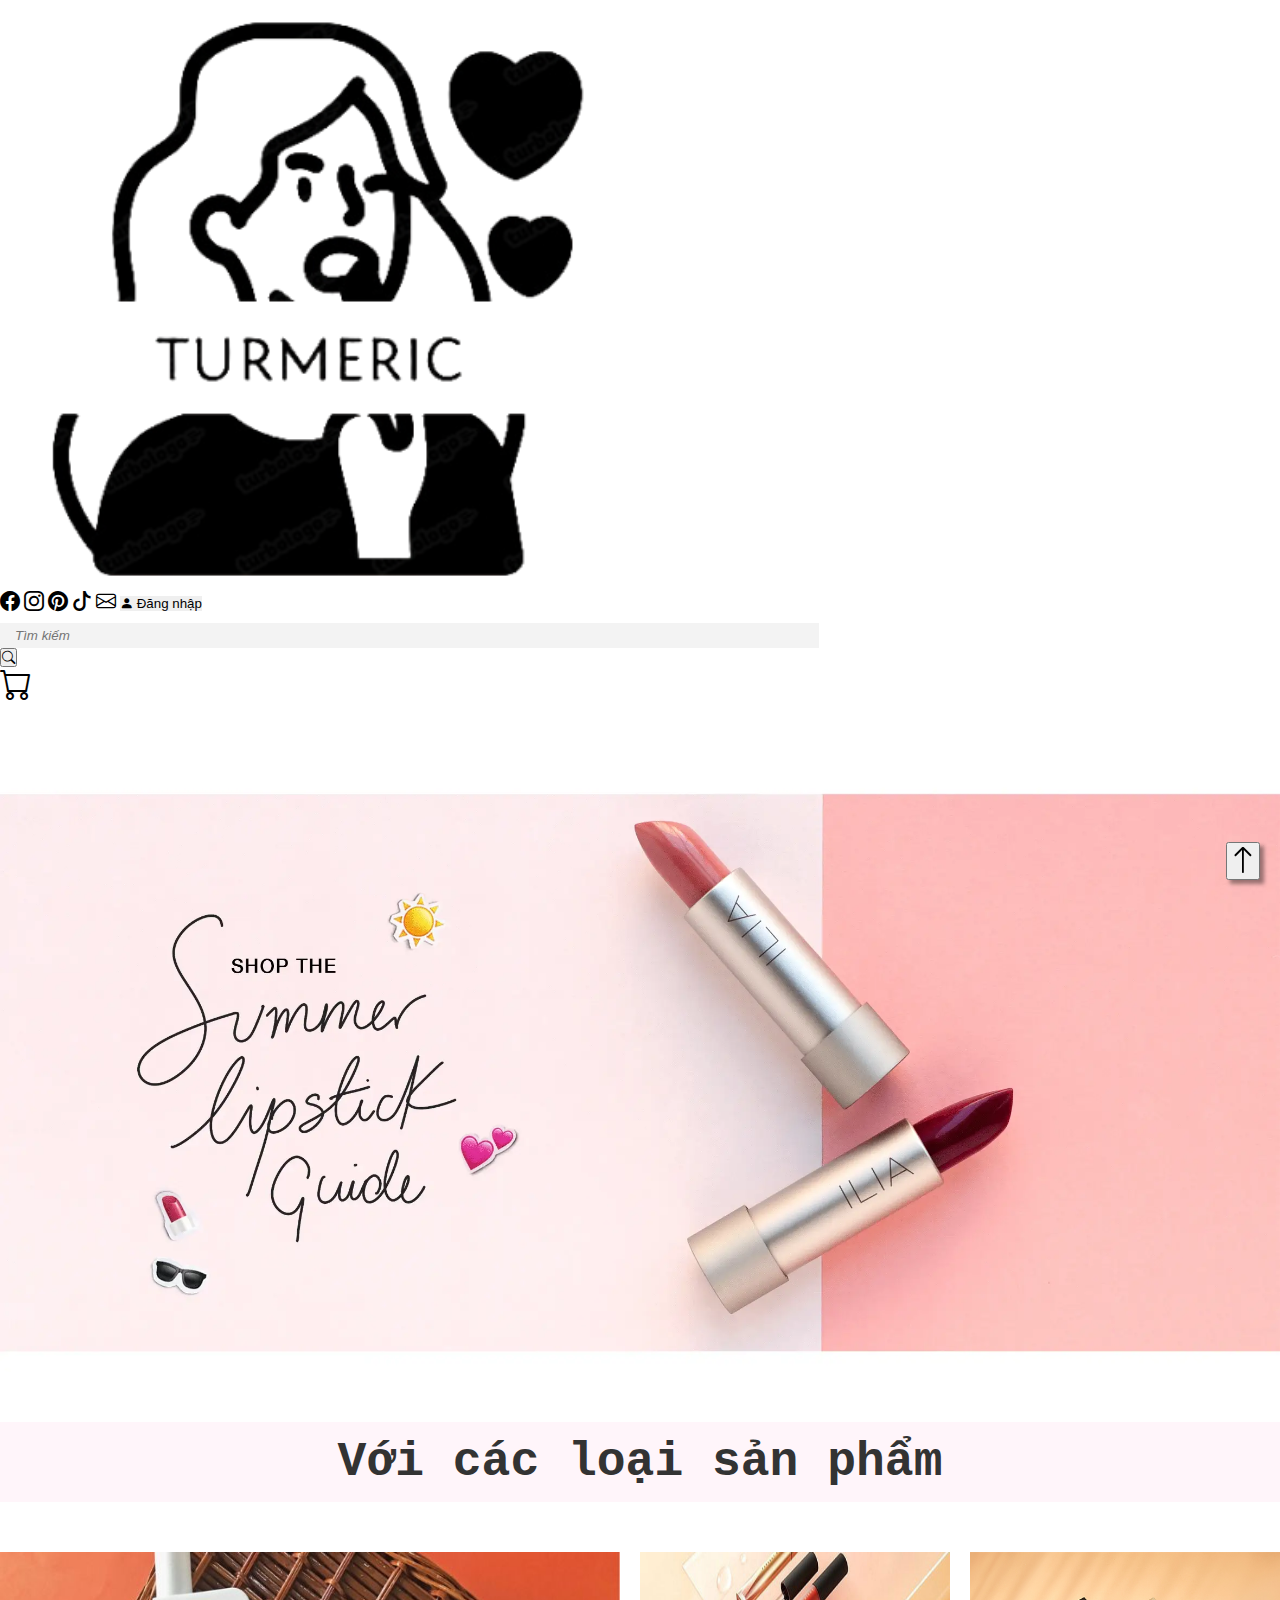
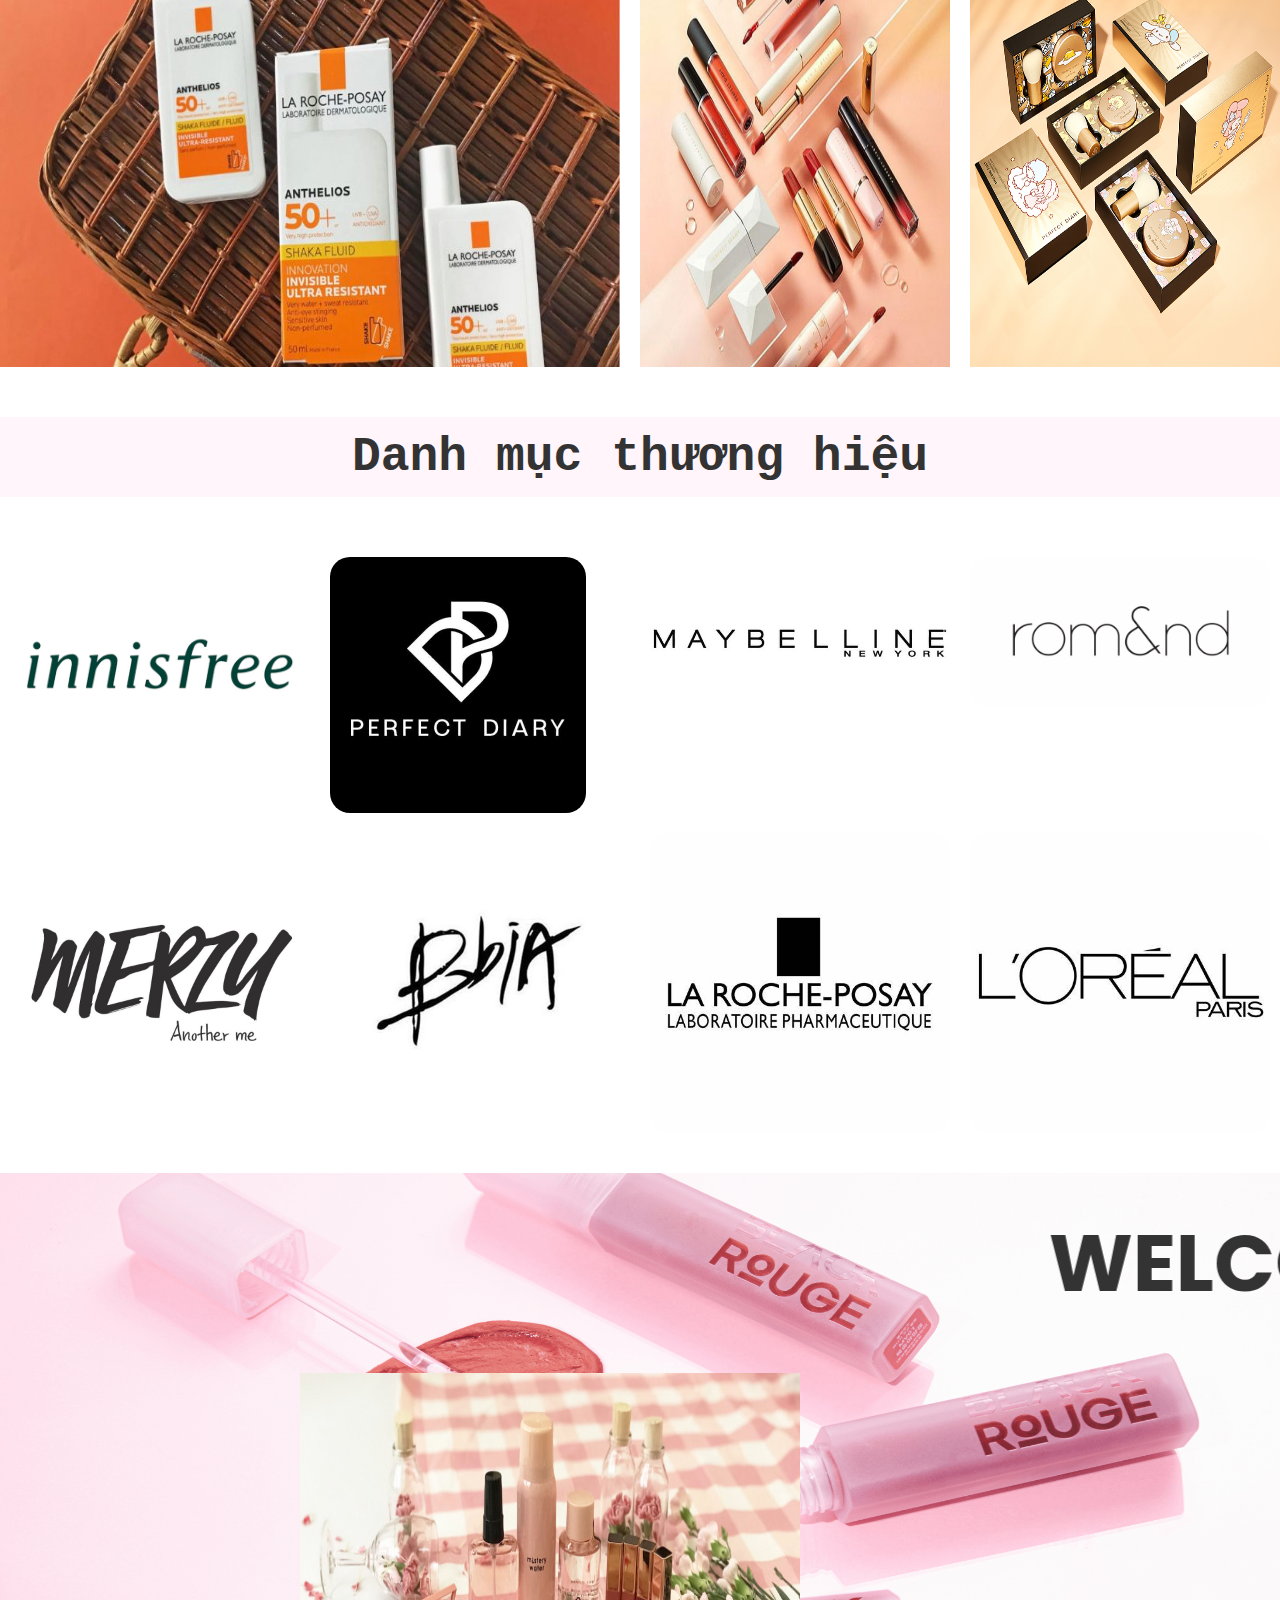
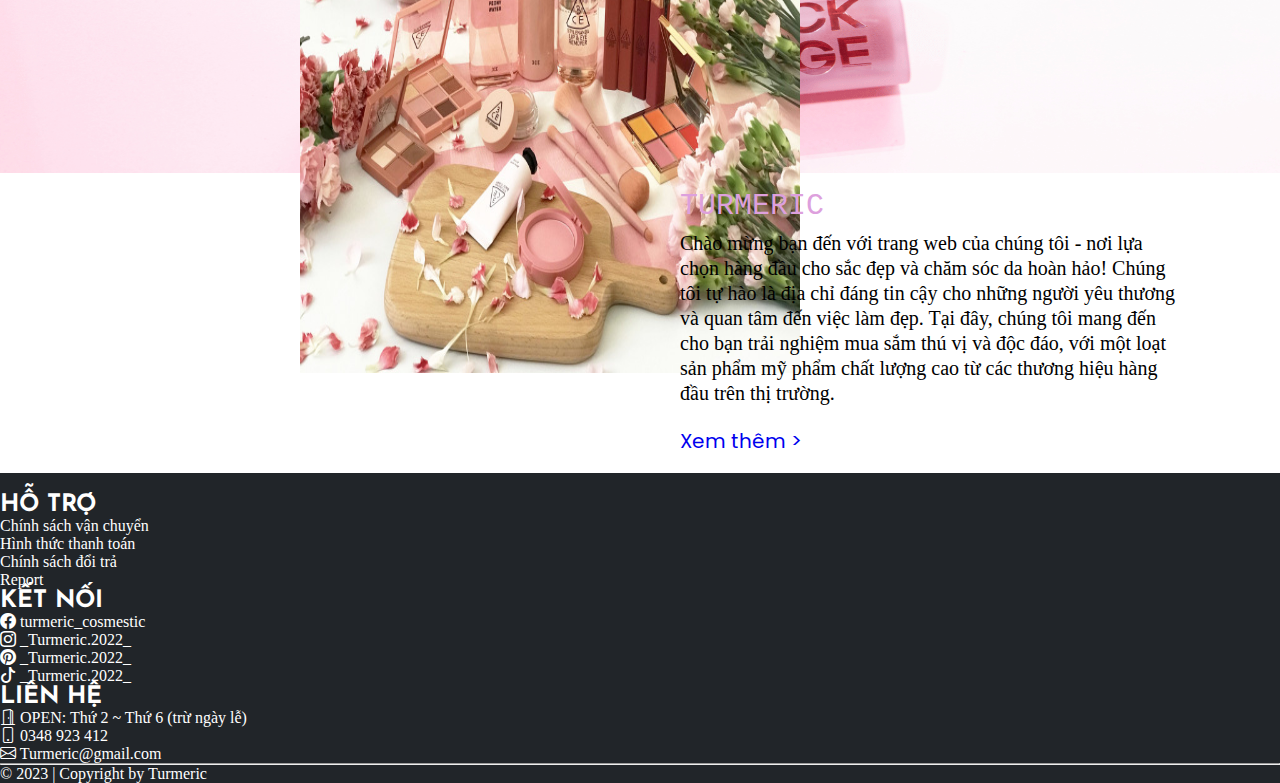
<file: index.html>
<!DOCTYPE html>
<html lang="vi">
<head>
    <meta charset="UTF-8">
    <meta name="viewport" content="width=device-width, initial-scale=1.0">
    <title>Trang chủ</title>
    
    <link rel="stylesheet" href="https://cdnjs.cloudflare.com/ajax/libs/font-awesome/4.7.0/css/font-awesome.min.css">
    <link href="https://cdn.jsdelivr.net/npm/bootstrap@5.3.2/dist/css/bootstrap.min.css" rel="stylesheet" integrity="sha384-T3c6CoIi6uLrA9TneNEoa7RxnatzjcDSCmG1MXxSR1GAsXEV/Dwwykc2MPK8M2HN" crossorigin="anonymous">
    <script src="https://cdn.jsdelivr.net/npm/@popperjs/core@2.11.8/dist/umd/popper.min.js" integrity="sha384-I7E8VVD/ismYTF4hNIPjVp/Zjvgyol6VFvRkX/vR+Vc4jQkC+hVqc2pM8ODewa9r" crossorigin="anonymous"></script>
    <script src="https://cdn.jsdelivr.net/npm/bootstrap@5.3.2/dist/js/bootstrap.min.js" integrity="sha384-BBtl+eGJRgqQAUMxJ7pMwbEyER4l1g+O15P+16Ep7Q9Q+zqX6gSbd85u4mG4QzX+" crossorigin="anonymous"></script>

        <link rel="stylesheet" href="https://cdn.jsdelivr.net/npm/bootstrap-icons@1.11.2/font/bootstrap-icons.css">
    <link rel="preconnect" href="https://fonts.googleapis.com">
    <link rel="preconnect" href="https://fonts.gstatic.com" crossorigin>
    <link href="https://fonts.googleapis.com/css2?family=Josefin+Sans:ital@1&family=Poppins&display=swap" rel="stylesheet">
    <link rel="stylesheet" href="./css/page.css">
    <link rel="stylesheet" href="./css/main.css">
    <link rel="stylesheet" href="./css/banner.css">
    <link rel="shortcut icon" href="./img/logo1.png" type="image/x-icon">

    <link rel="stylesheet" href="./css/san-pham.css">
    
    <!-- FONT AWESOME -->
    <link rel="stylesheet" href="https://cdnjs.cloudflare.com/ajax/libs/font-awesome/6.4.2/css/all.min.css"
        integrity="sha512-z3gLpd7yknf1YoNbCzqRKc4qyor8gaKU1qmn+CShxbuBusANI9QpRohGBreCFkKxLhei6S9CQXFEbbKuqLg0DA=="
        crossorigin="anonymous" referrerpolicy="no-referrer" />
    <link rel="stylesheet" href="./css/login.css">
</head>
<body>
    <header class="mx-0 py-2"></header>
    <div class="row text-center nav-bar m-0 sticky-top" id="nav-bar"></div>

    <!-- banner start -->
    <main>
        <section class="banner">
            <ul id="list" class="banner-dots">
                
                </ul>
            <div class="banner-wrapper">
                <div class="banner-main">
                    <div class="banner-item">
                        <img src="./img/banner/Slide_2.webp" alt="">
                    </div>
                    <div class="banner-item">
                        <img src="./img/banner/slider2_2.webp" alt="">
                    </div>
                    <div class="banner-item">
                        <img src="./img/banner/Slide_2.webp" alt="">
                    </div>
                    <div class="banner-item">
                        <img src="./img/banner/Slide_2.webp" alt="">
                    </div>
                    <div class="banner-item">
                        <img src="./img/banner/Slide_2.webp" alt="">
                    </div>
                </div>
            </div>
            <i class="banner-pre left-icon"></i>
            <i class="banner-next right-icon"></i>
        </section>
        <!-- banner ends -->

        <!-- danh muc san pham start -->
        <div class="title-brand">
            <h3 class="title"><span>Với các loại sản phẩm</span></h3>
        </div>
            <div class="dmsp_wraper">
                <div class="dmsp-left">
                    <img class="dmsp-left-img" src="./img/banner/pic5.jpg" alt="">
                </div>
                <div class="dmsp-right">
                    <div class="dmsp-right-left">
                        <img src="./img/banner/perfect-diary-2.png" alt="" class="dmsp-right-left-img">
                    </div>
                    <div class="dmsp-right-right">
                        <img src="./img/banner/my-pham-Perfect-Diary-1.jpg" alt="" class="dmsp-right-right-top-img">
                    </div>
                </div>
            </div>
        <!-- danh muc thuong hieu section start -->
        
        <div class="dmth-container">
            <div class="title-brand">
                <h3 class="title"><span>Danh mục thương hiệu</span></h3>
            </div>
            <div class="dmth-grid-wrap">
                    <div class="hmtd-item">
                        <img src="./img/logo/innisfree1.jpg" alt="" class="dmth-item-img">
                    </div>
                    <div class="hmtd-item">
                        <img src="./img/logo/perfect-diary-1.webp" alt="" class="dmth-item-img">
                    </div>

                    <div class="hmtd-item">
                        <img src="./img/logo/maybelline.jpg" alt="" class="dmth-item-img">
                    </div>
                    <div class="hmtd-item">
                        <img src="./img/logo/romand.png" alt="" class="dmth-item-img">
                    </div>

                    <div class="hmtd-item">
                        <img src="./img/logo/merzy.jpeg" alt="" class="dmth-item-img">
                    </div>
                    <div class="hmtd-item">
                        <img src="./img/logo/bbia.jpeg" alt="" class="dmth-item-img">
                    </div>
                    <div class="hmtd-item">
                        <img src="./img/logo/LP.jpg" alt="" class="dmth-item-img">
                    </div>
                    <div class="hmtd-item">
                        <img src="./img/logo/OIP.jpg" alt="" class="dmth-item-img">
                    </div>
            </div>
        </div>
        <div class="quynh-contrainer">
            <div class="quynh_bgr">
                <img src="./img/banner/slider2_2.webp" alt="" class="quynh_bgr_img">
                <marquee class="quynh-title" scrollamount="20">WELCOME</marquee>
                <div class="quynh_img_on">
                    <img src="./img/banner/pic1.jpg" alt="" class="quynh_img_on-img">
                </div>
                <div class="quynh_content">
                    <div class="quynh_content-title">TURMERIC</div>
                    <div class="quynh_content-text">Chào mừng bạn đến với trang web của chúng tôi - nơi lựa chọn hàng đầu cho sắc đẹp và chăm sóc da hoàn hảo! 
                        Chúng tôi tự hào là địa chỉ đáng tin cậy cho những người yêu thương và quan tâm đến việc làm đẹp. 
                        Tại đây, chúng tôi mang đến cho bạn trải nghiệm mua sắm thú vị và độc đáo, với một loạt sản phẩm mỹ phẩm chất lượng cao từ các thương hiệu hàng đầu trên thị trường.</div>
                    <a href="./gioi-thieu.html" class="quynh_content-btn">Xem thêm ></a>
                </div>
            </div>
        </div>
    </main>

    <footer></footer>
    <div id="loginModal"></div>
    <script src="./js/banner.js"></script>
</body>

<script src="https://code.jquery.com/jquery-3.2.1.slim.min.js" integrity="sha384-KJ3o2DKtIkvYIK3UENzmM7KCkRr/rE9/Qpg6aAZGJwFDMVNA/GpGFF93hXpG5KkN" crossorigin="anonymous"></script>

<script src="./admin/js/accounts.js"></script>
<script src="./js/head-foot.js"></script>
</html>
</file>
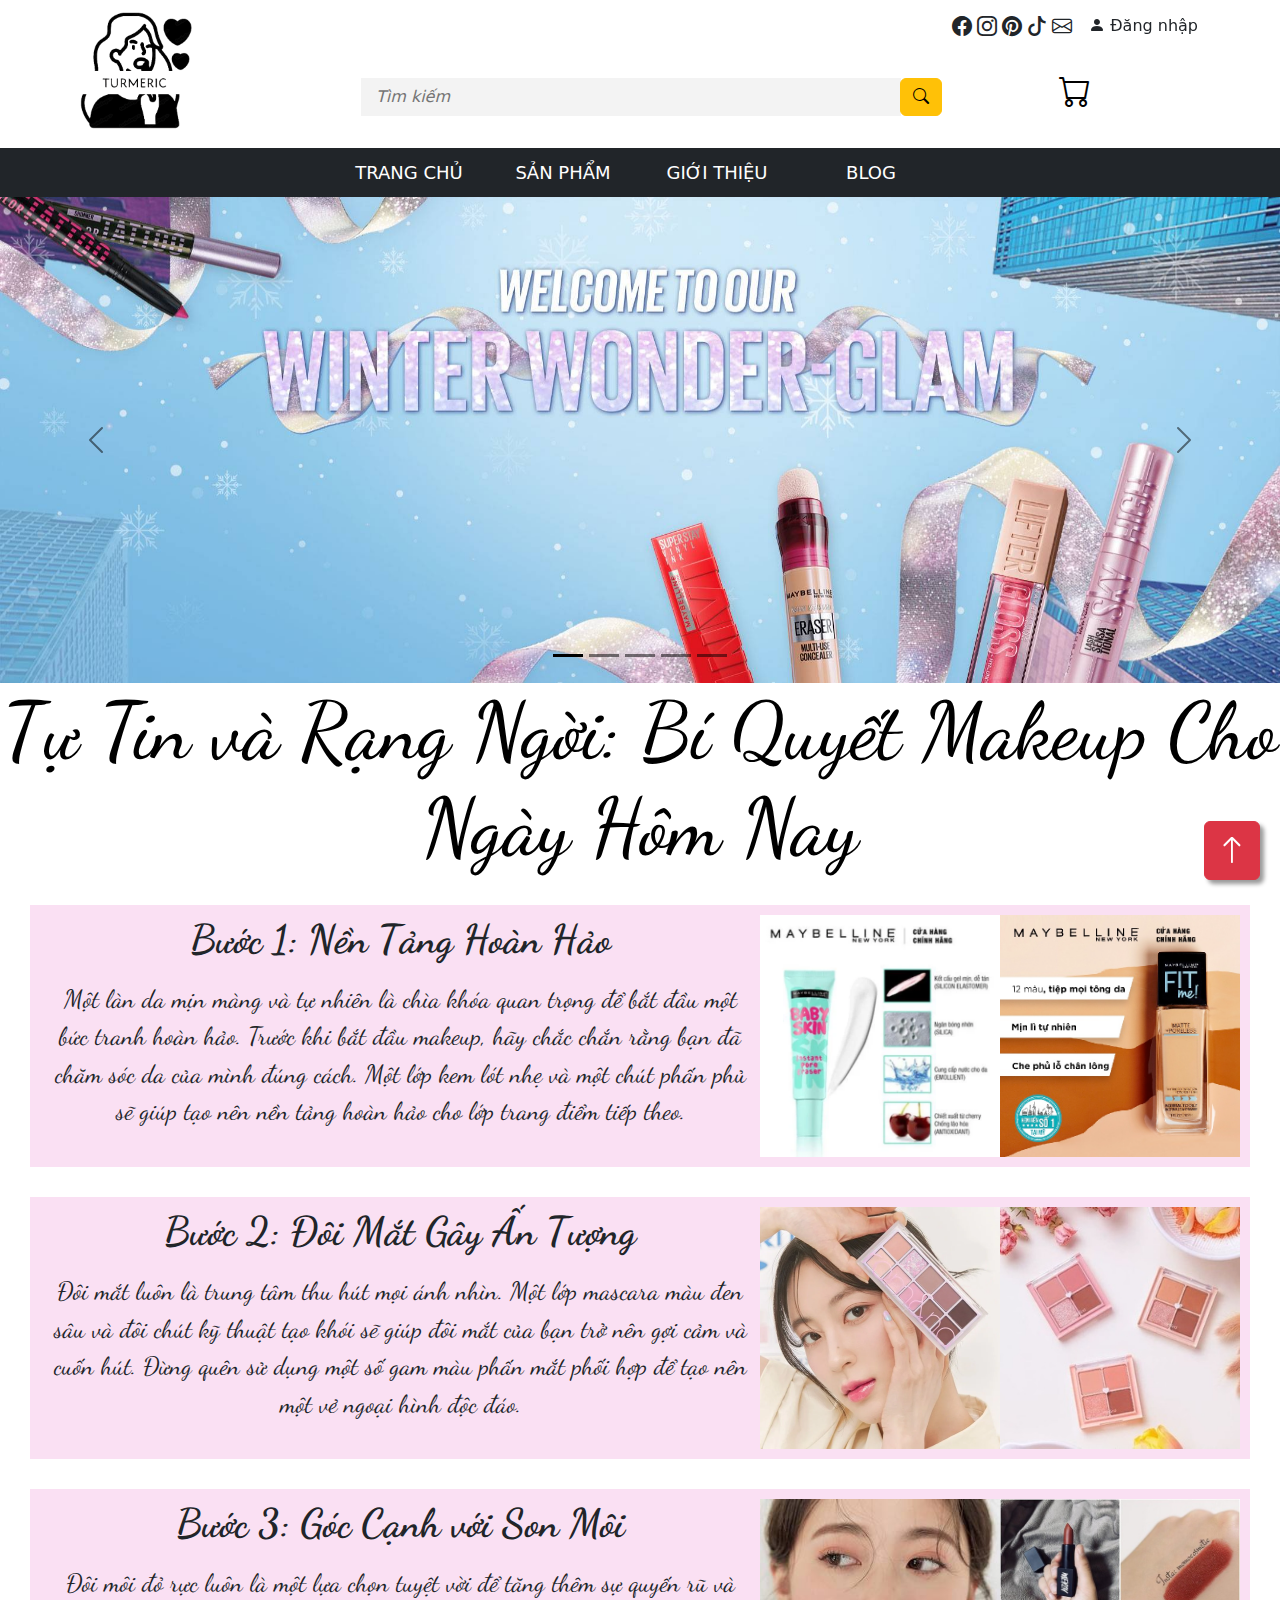
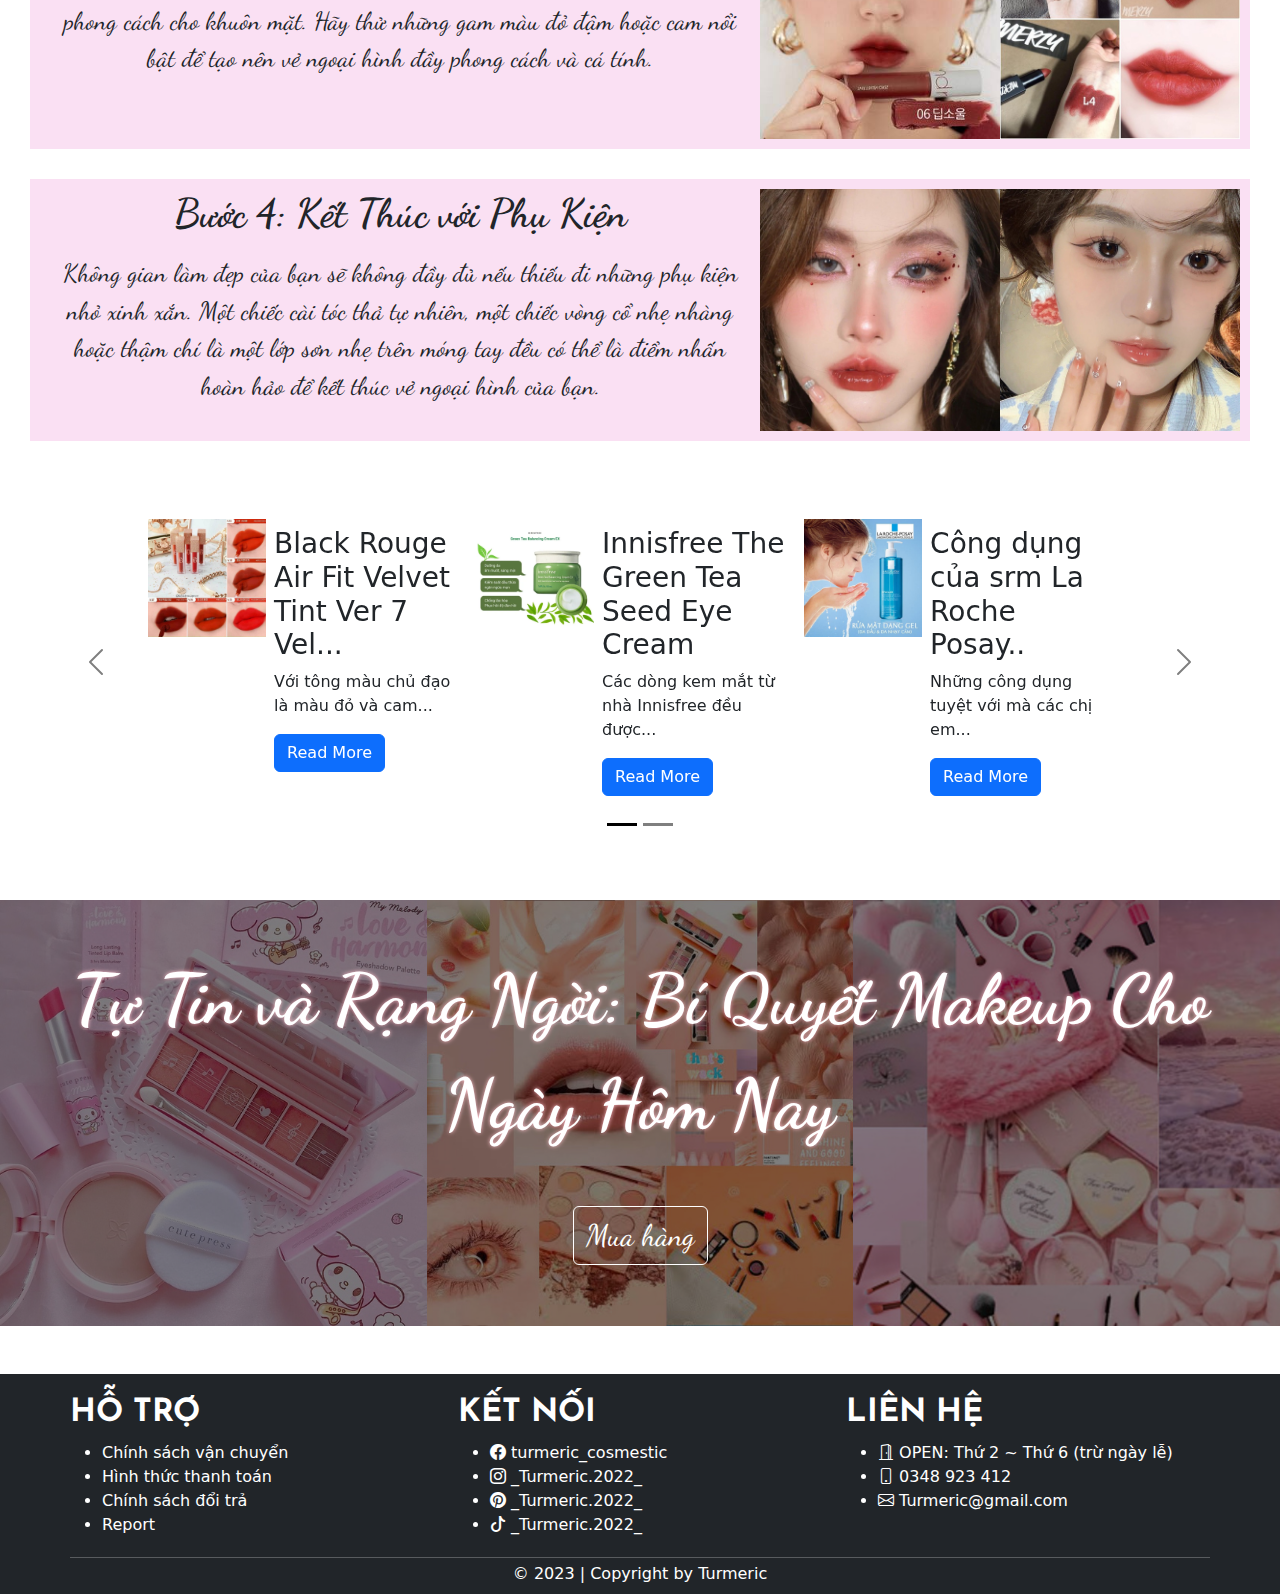
<file: blog.html>
<!DOCTYPE html>
<html lang="vi">
<head>
    <meta charset="UTF-8">
    <meta name="viewport" content="width=device-width, initial-scale=1.0">
    <title>BLOG</title>
    
    <link rel="stylesheet" href="https://cdnjs.cloudflare.com/ajax/libs/font-awesome/4.7.0/css/font-awesome.min.css">
    <link href="https://cdn.jsdelivr.net/npm/bootstrap@5.3.2/dist/css/bootstrap.min.css" rel="stylesheet" integrity="sha384-T3c6CoIi6uLrA9TneNEoa7RxnatzjcDSCmG1MXxSR1GAsXEV/Dwwykc2MPK8M2HN" crossorigin="anonymous">
    <link rel="stylesheet" href="https://cdn.jsdelivr.net/npm/bootstrap@5.3.0/dist/css/bootstrap.min.css">
    <link rel="stylesheet" href="https://cdn.jsdelivr.net/npm/bootstrap-icons@1.11.2/font/bootstrap-icons.css">
    <link rel="preconnect" href="https://fonts.googleapis.com">
    <link rel="preconnect" href="https://fonts.gstatic.com" crossorigin>
    <link href="https://fonts.googleapis.com/css2?family=Josefin+Sans:ital@1&display=swap" rel="stylesheet">
    <link rel="preconnect" href="https://fonts.googleapis.com">
    <link rel="preconnect" href="https://fonts.gstatic.com" crossorigin>
    <link href="https://fonts.googleapis.com/css2?family=Cormorant+Garamond&family=Dancing+Script&display=swap" rel="stylesheet">
    <link rel="stylesheet" href="./css/page.css">
    <link rel="stylesheet" href="./css/blog.css">
    <link rel="shortcut icon" href="./img/logo1.png" type="image/x-icon">
    
    <!-- FONT AWESOME -->
    <link rel="stylesheet" href="https://cdnjs.cloudflare.com/ajax/libs/font-awesome/6.4.2/css/all.min.css"
        integrity="sha512-z3gLpd7yknf1YoNbCzqRKc4qyor8gaKU1qmn+CShxbuBusANI9QpRohGBreCFkKxLhei6S9CQXFEbbKuqLg0DA=="
        crossorigin="anonymous" referrerpolicy="no-referrer" />
    <link rel="stylesheet" href="./css/login.css">    
</head>
<body>
    <header class="mx-0 py-2"></header>
    <div class="row text-center nav-bar m-0 sticky-top" id="nav-bar"></div>

    <!-- Các Slider -->
    <div id="carouselExampleDark" class="carousel carousel-dark slide" data-bs-ride= "carousel">
      <div class="carousel-indicators">
        <button type="button" data-bs-target="#carouselExampleDark" data-bs-slide-to="0" class="active" aria-current="true" aria-label="Slide 1"></button>
        <button type="button" data-bs-target="#carouselExampleDark" data-bs-slide-to="1" aria-label="Slide 2"></button>
        <button type="button" data-bs-target="#carouselExampleDark" data-bs-slide-to="2" aria-label="Slide 3"></button>
        <button type="button" data-bs-target="#carouselExampleDark" data-bs-slide-to="3" aria-label="Slide 4"></button>
        <button type="button" data-bs-target="#carouselExampleDark" data-bs-slide-to="4" aria-label="Slide 5"></button>
      </div>
      <div class="carousel-inner">
        <div class="carousel-item active" data-bs-interval="3000">
          <img src="./img/blog/banner1.jpg" class="d-block w-100" style="aspect-ratio: 2.9/1.1; object-fit:fill;" alt="...">
          <div class="carousel-caption d-none d-md-block">
          </div>
        </div>
        <div class="carousel-item" data-bs-interval="2000">
          <img src="./img/blog/banner2.webp" class="d-block w-100" style="aspect-ratio: 2.9/1.1; object-fit:fill;" alt="...">
          <div class="carousel-caption d-none d-md-block">
          </div>
        </div>
        <div class="carousel-item" data-bs-interval="2000">
          <img src="./img/blog/banner3.jpg" class="d-block w-100" style="aspect-ratio: 2.9/1.1; object-fit:fill;" alt="...">
          <div class="carousel-caption d-none d-md-block">
          </div>
        </div>
        <div class="carousel-item" data-bs-interval="2000">
          <img src="./img/blog/banner7.webp" class="d-block w-100 " style="aspect-ratio: 2.9/1.1; object-fit:fill;" alt="...">
          <div class="carousel-caption d-none d-md-block">
          </div>
        </div>
        <div class="carousel-item" data-bs-interval="2000">
          <img src="./img/blog/banner5.jpg" class="d-block w-100 " style="aspect-ratio: 2.9/1.1; object-fit:fill;" alt="...">
          <div class="carousel-caption d-none d-md-block">
          </div>
        </div>
      </div>
      <button class="carousel-control-prev" type="button" data-bs-target="#carouselExampleDark" data-bs-slide="prev">
        <span class="carousel-control-prev-icon" aria-hidden="true"></span>
        <span class="visually-hidden">Previous</span>
      </button>
      <button class="carousel-control-next" type="button" data-bs-target="#carouselExampleDark" data-bs-slide="next">
        <span class="carousel-control-next-icon" aria-hidden="true"></span>
        <span class="visually-hidden">Next</span>
      </button>
    </div>

  <!-- Blog Content -->
  <div class="blog-content">
    <h1>Tự Tin và Rạng Ngời: Bí Quyết Makeup Cho Ngày Hôm Nay</h1>
    <div class="blog-content1">
      <div class="content-blog-content1">
        <h3>Bước 1: Nền Tảng Hoàn Hảo</h3>
        <p>Một làn da mịn màng và tự nhiên là chìa khóa quan trọng để bắt đầu một bức tranh hoàn hảo. 
          Trước khi bắt đầu makeup, hãy chắc chắn rằng bạn đã chăm sóc da của mình đúng cách. 
          Một lớp kem lót nhẹ và một chút phấn phủ sẽ giúp tạo nên nền tảng hoàn hảo cho lớp trang điểm tiếp theo.</p>
      </div>
      <img src="./img/blog/blog-content1.webp" alt="">
      <img src="./img/blog/blog-content2.jpg" alt="">
    </div>

    <div class="blog-content1">
      <div class="content-blog-content1">
        <h3>Bước 2: Đôi Mắt Gây Ấn Tượng</h3>
        <p>Đôi mắt luôn là trung tâm thu hút mọi ánh nhìn. 
          Một lớp mascara màu đen sâu và đôi chút kỹ thuật tạo khói sẽ giúp đôi mắt của bạn trở nên gợi cảm và cuốn hút. 
          Đừng quên sử dụng một số gam màu phấn mắt phối hợp để tạo nên một vẻ ngoại hình độc đáo.</p>
      </div>
      <img src="./img/blog/blog-content4.webp" alt="">
      <img src="./img/blog/blog-content3.jpg" alt="">     
    </div>

    <div class="blog-content1">
      <div class="content-blog-content1">
        <h3>Bước 3: Góc Cạnh với Son Môi</h3>
        <p>Đôi môi đỏ rực luôn là một lựa chọn tuyệt vời để tăng thêm sự quyến rũ và phong cách cho khuôn mặt. 
          Hãy thử những gam màu đỏ đậm hoặc cam nổi bật để tạo nên vẻ ngoại hình đầy phong cách và cá tính.</p>
      </div>
      <img src="./img/blog/blog-content5.jpg" alt="">
      <img src="./img/blog/blog-content6.jpg" alt="">
    </div>

    <div class="blog-content1">
      <div class="content-blog-content1">
        <h3>Bước 4: Kết Thúc với Phụ Kiện</h3>
        <p>Không gian làm đẹp của bạn sẽ không đầy đủ nếu thiếu đi những phụ kiện nhỏ xinh xắn. 
      Một chiếc cài tóc thả tự nhiên, một chiếc vòng cổ nhẹ nhàng hoặc thậm chí là một lớp sơn nhẹ 
      trên móng tay đều có thể là điểm nhấn hoàn hảo để kết thúc vẻ ngoại hình của bạn.</p>
      </div>
      <img src="./img/blog/blog-content7.jpg" alt="">
      <img src="./img/blog/blog-content8.jpg" alt="">
    </div>

  </div>

  <!-- Các blog bài viết -->
    <div id="carouselArticle" class="carousel carousel-dark slide " data-bs-ride ="carousel">
      <div class="carousel-indicators">
        <button type="button" data-bs-target="#carouselArticle" data-bs-slide-to="0" class="active" aria-current="true" aria-label="Slide 1"></button>
        <button type="button" data-bs-target="#carouselArticle" data-bs-slide-to="1" aria-label="Slide 2"></button>
      </div>
      <div class="carousel-inner">
        <div class="carousel-item active" data-bs-interval="3000">
          <div class="row m-0 m-5">
            <div class="col-4 p-0 article">
              <div class="image-container">
                  <img src="./img/blog/baidoc1.png" alt="Product Image" class="img-fluid ">
                  </div>
              <div class="content m-2">
                  <h3>Black Rouge Air Fit Velvet Tint Ver 7 Vel...</h3>
                  <p class="excerpt">Với tông màu chủ đạo là màu đỏ và cam...</p>
                  <button class="btn btn-primary read-more" data-article-number="1" onclick="showModal(0)">Read More</button>
              </div>
            </div>
              
            <div class="col-4 p-0 article">
              <div class="image-container">
                  <img src="./img/blog/baidoc7.webp" alt="Product Image" class="img-fluid">
              </div>
              <div class="content m-2">
                  <h3>Innisfree The Green Tea Seed Eye Cream</h3>
                  <p class="excerpt">Các dòng kem mắt từ nhà Innisfree đều được...</p>
                  <button class="btn btn-primary read-more" data-article-number="1" onclick="showModal(1)">Read More</button>
              </div>
            </div>

            <div class="col-4 p-0 article">
              <div class="image-container">
                  <img src="./img/blog/baidoc3.jpg" alt="Product Image" class="img-fluid">
              </div>
              <div class="content m-2">
                  <h3>Công dụng của srm La Roche Posay..</h3>
                  <p class="excerpt">Những công dụng tuyệt với mà các chị em...</p>
                  <button class="btn btn-primary read-more" data-article-number="1" onclick="showModal(2)">Read More</button>
              </div>
            </div>
          </div>  
        </div>

        <div class="carousel-item" data-bs-interval="3000">
          <div class="row m-5">
            <div class="col-4 p-0 article">
              <div class="image-container">
                  <img src="./img/blog/baidoc9.jpg" alt="Product Image" class="img-fluid">
              </div>
              <div class="content m-2">
                  <h3>Merzy The Watery Dew Tint Season 3</h3>
                  <p class="excerpt">Son Tint Bóng Dạng Thạch, Bền Màu, Lâu Trôi Merzy...</p>
                  <button class="btn btn-primary read-more" data-article-number="1" onclick="showModal(3)">Read More</button>
              </div>
            </div>
    
            <div class="col-4 p-0 article">
              <div class="image-container">
                  <img src="./img/blog/baidoc5.jpg" alt="Product Image" class="img-fluid">
              </div>
              <div class="content m-2">
                  <h3>Romand Better Than Eye Palette</h3>
                  <p class="excerpt">Ngày nay, thương hiệu Romand đang dần trở nên quen thuộc...</p>
                  <button class="btn btn-primary read-more" data-article-number="1" onclick="showModal(4)">Read More</button>
              </div>
            </div>

            <div class="col-4 p-0 article">
              <div class="image-container">
                  <img src="./img/blog/baidoc8.jpg" alt="Product Image" class="img-fluid">
              </div>
              <div class="content m-2">
                  <h3>FIT ME SPF 22</h3>
                  <p class="excerpt">Miêu tả sản phẩm<br>
                                     Kem nền 'quốc dân' với khả năng...</p>
                  <button class="btn btn-primary read-more" data-article-number="1" onclick="showModal(5)">Read More</button>
              </div>
            </div>         
          </div>
        </div>
      </div>
        
      
      <button class="carousel-control-prev btnprev " type="button" data-bs-target="#carouselArticle" data-bs-slide="prev">
        <span class="carousel-control-prev-icon" aria-hidden="true"></span>
        <span class="visually-hidden">Previous</span>
      </button>
      <button class="carousel-control-next btnnext " type="button" data-bs-target="#carouselArticle" data-bs-slide="next">
        <span class="carousel-control-next-icon" aria-hidden="true"></span>
        <span class="visually-hidden">Next</span>
      </button>
    </div>

  <!-- Banner Overlay -->
  <div class="content2 my-5">
    <div class="content2-img row">
      <div class="col p-0">
        <img src="./img/blog/banner9.jpeg" alt="">
      </div>
      <div class="col p-0">
        <img src="./img/blog/banner8.jpg" alt="">
      </div>
      <div class="col p-0">
        <img src="./img/blog/banner10.jpg" alt="">
      </div>
    </div>
    <div class="overlay"></div>
    <div class="text">
        <p >Tự Tin và Rạng Ngời: Bí Quyết Makeup Cho Ngày Hôm Nay</p>
        <button class="btn"><a href="./san-pham.html">Mua hàng</a></button>
    </div>
  </div>

    <!--Modal section -->
  <div class="modal fade modal-xl " id="detailsModal" tabindex="-1" role="dialog" aria-labelledby="detailsModalLabel" aria-hidden="true"></div>

  <div id="loginModal"></div>
  <footer></footer>
</body>
  
<script src="https://code.jquery.com/jquery-3.6.4.min.js"></script>
<script src="https://cdnjs.cloudflare.com/ajax/libs/jquery/3.6.4/jquery.min.js"></script>
<script src="https://cdn.jsdelivr.net/npm/@popperjs/core@2.11.8/dist/umd/popper.min.js" integrity="sha384-I7E8VVD/ismYTF4hNIPjVp/Zjvgyol6VFvRkX/vR+Vc4jQkC+hVqc2pM8ODewa9r" crossorigin="anonymous"></script>
<script src="https://cdn.jsdelivr.net/npm/bootstrap@5.3.2/dist/js/bootstrap.bundle.min.js" integrity="sha384-C6RzsynM9kWDrMNeT87bh95OGNyZPhcTNXj1NW7RuBCsyN/o0jlpcV8Qyq46cDfL" crossorigin="anonymous"></script>
<script src="./admin/js/accounts.js"></script>
<script src="./js/head-foot.js"></script>
<script src="./js/blog.js"></script>
</html>
</file>
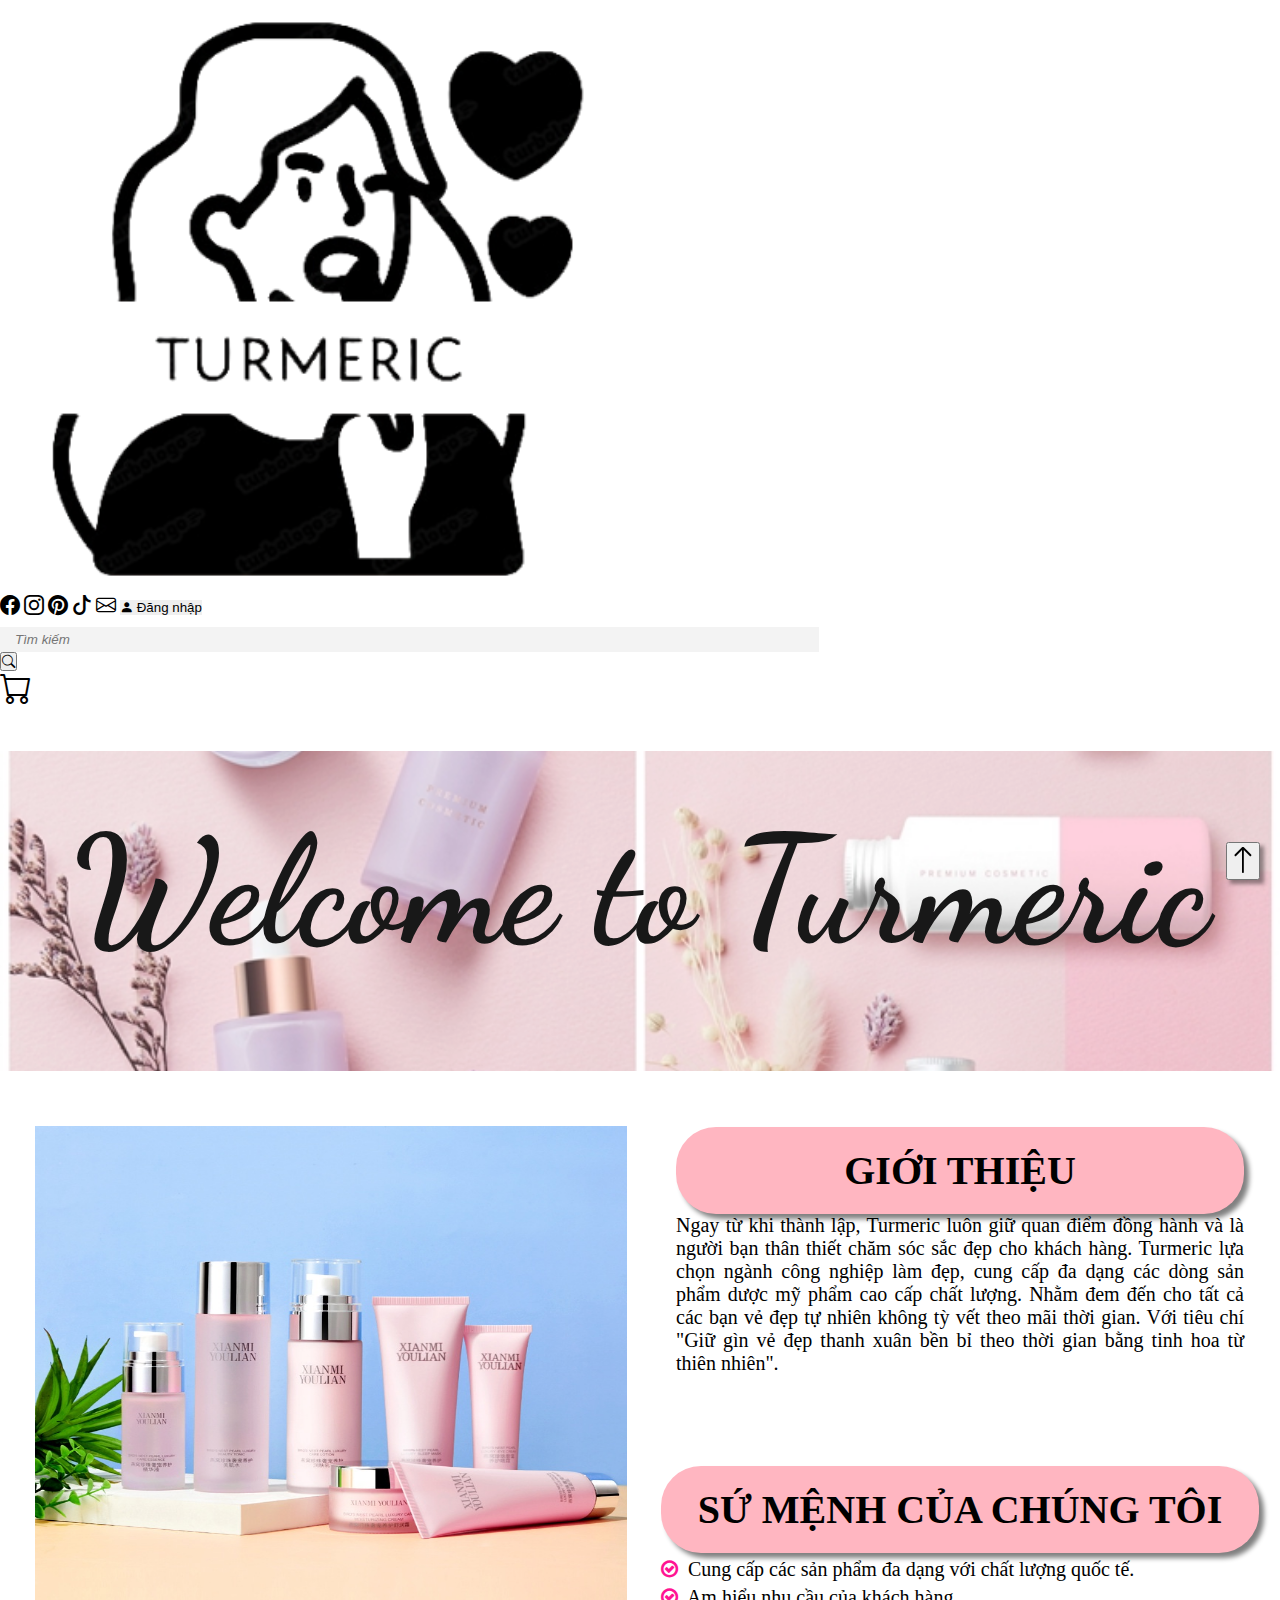
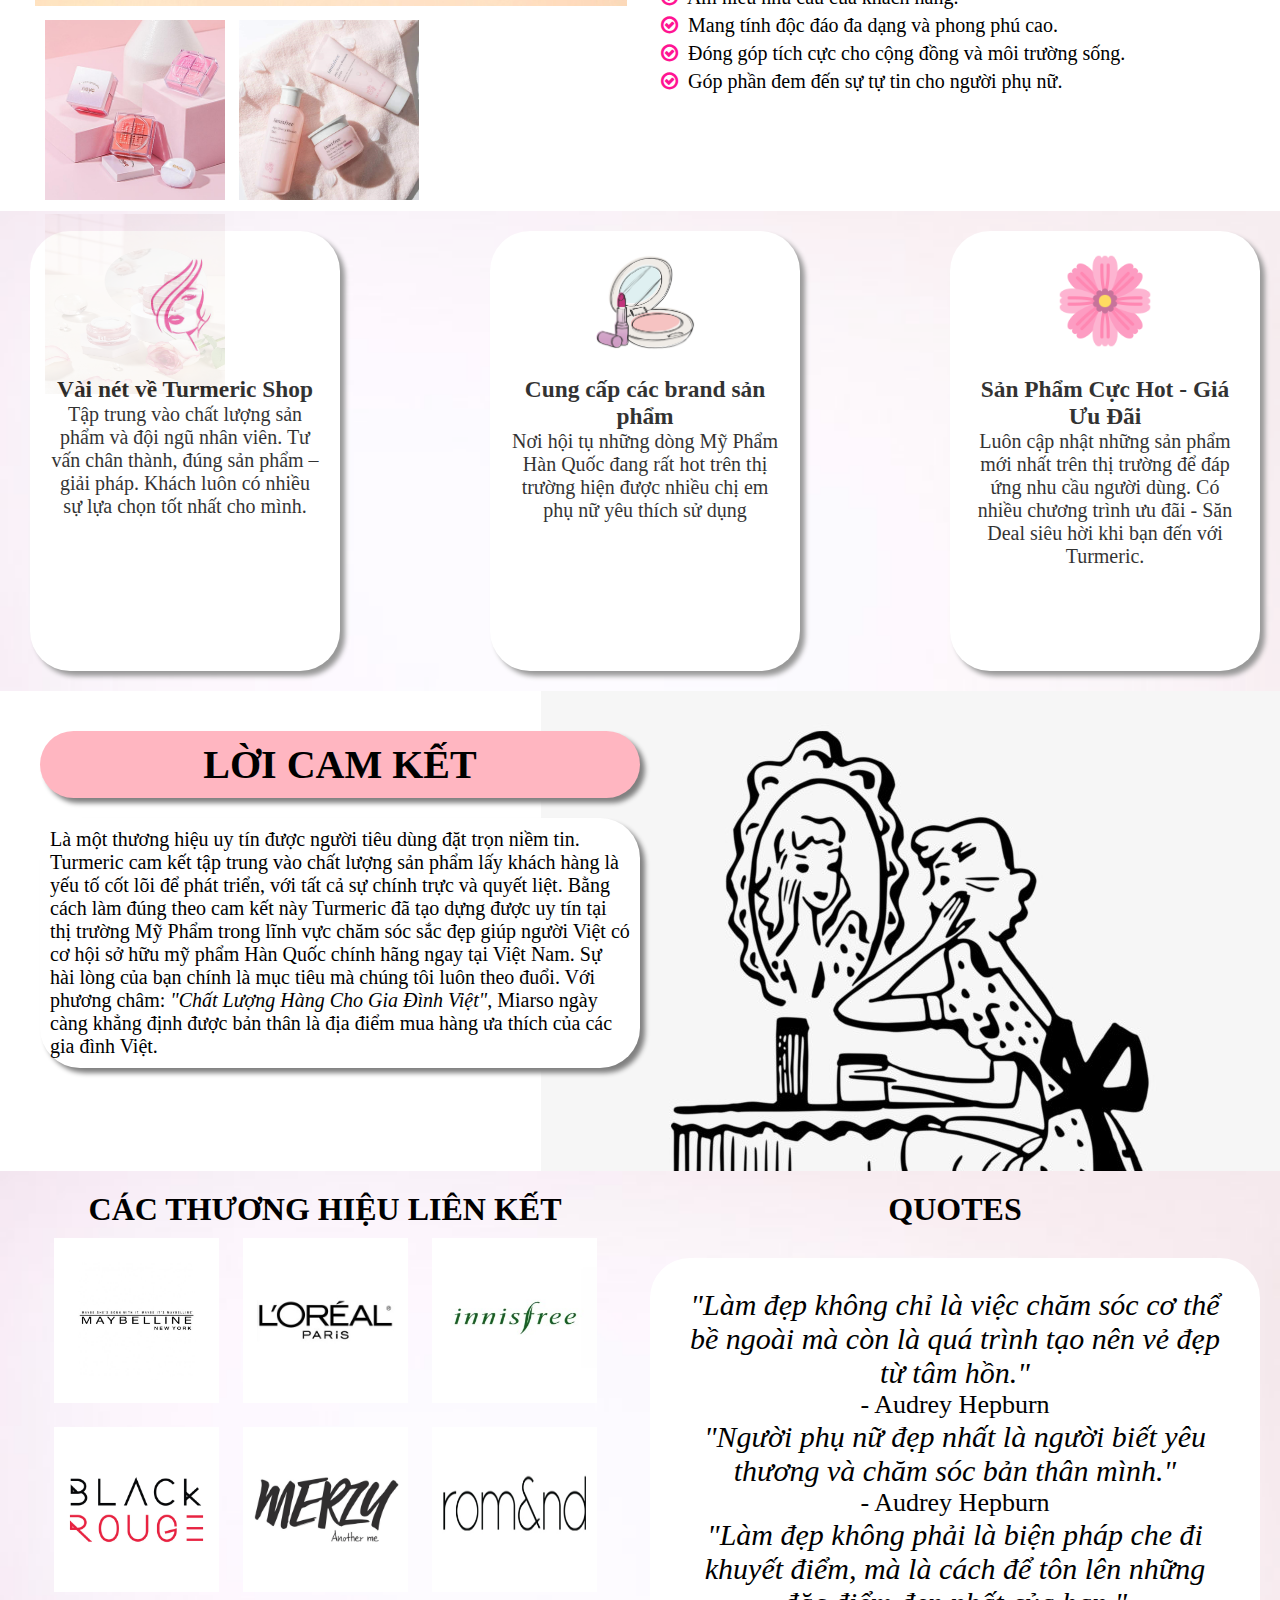
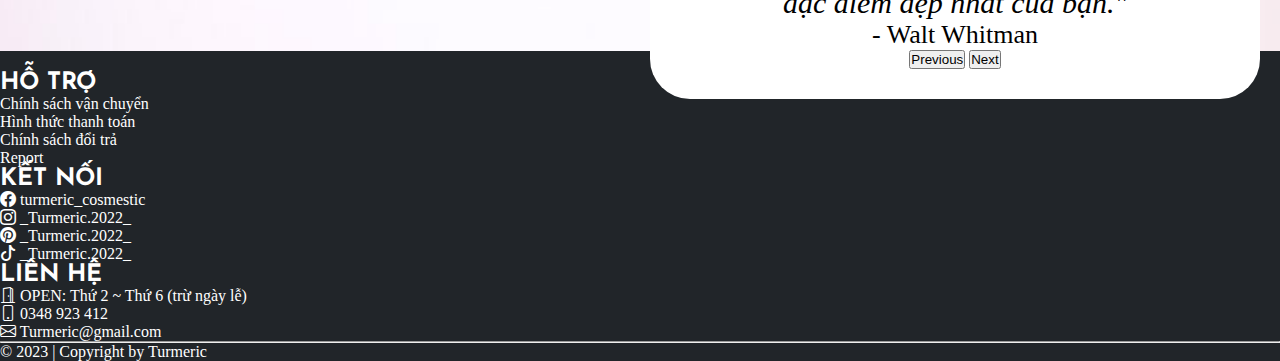
<file: gioi-thieu.html>
<!DOCTYPE html>
<html lang="vi">

<head>
    <meta charset="UTF-8">
    <meta name="viewport" content="width=device-width, initial-scale=1.0">
    <title>Giới thiệu</title>

    <link rel="stylesheet" href="https://cdnjs.cloudflare.com/ajax/libs/font-awesome/4.7.0/css/font-awesome.min.css">
    <link href="https://cdn.jsdelivr.net/npm/bootstrap@5.3.2/dist/css/bootstrap.min.css" rel="stylesheet"
        integrity="sha384-T3c6CoIi6uLrA9TneNEoa7RxnatzjcDSCmG1MXxSR1GAsXEV/Dwwykc2MPK8M2HN" crossorigin="anonymous">
    <link rel="stylesheet" href="https://cdn.jsdelivr.net/npm/bootstrap-icons@1.11.2/font/bootstrap-icons.css">
    <link rel="preconnect" href="https://fonts.googleapis.com">
    <link rel="preconnect" href="https://fonts.gstatic.com" crossorigin>
    <link href="https://fonts.googleapis.com/css2?family=Josefin+Sans:ital@1&display=swap" rel="stylesheet">


    <link rel="preconnect" href="https://fonts.googleapis.com">
    <link rel="preconnect" href="https://fonts.gstatic.com" crossorigin>
    <link href="https://fonts.googleapis.com/css2?family=Dancing+Script&family=Ubuntu&display=swap" rel="stylesheet">

    <link rel="stylesheet" href="./css/page.css">
    <link rel="stylesheet" href="./css/main.css">
    <link rel="stylesheet" href="./css/aboutus.css">

    <link rel="shortcut icon" href="./img/logo1.png" type="image/x-icon">

    
    <!-- FONT AWESOME -->
    <link rel="stylesheet" href="https://cdnjs.cloudflare.com/ajax/libs/font-awesome/6.4.2/css/all.min.css"
        integrity="sha512-z3gLpd7yknf1YoNbCzqRKc4qyor8gaKU1qmn+CShxbuBusANI9QpRohGBreCFkKxLhei6S9CQXFEbbKuqLg0DA=="
        crossorigin="anonymous" referrerpolicy="no-referrer" />
    <link rel="stylesheet" href="./css/login.css">
</head>

<body>
    <header class="mx-0 py-2"></header>
    <div class="row text-center nav-bar m-0 sticky-top" id="nav-bar"></div>

    <div class="container">
        <!-- ---------------------------------banner trên đầu --------------->
        <div class="page-header">
            <h1>Welcome to Turmeric </h1>
        </div>
        <!------------------------- content chia làm 3 phần -------------------->

        <!---------------------phần 1 -------------------------->
        <div class="part-1" id="part-1">
            <div class="col-1" id="col-1">
                <div class="image-box" id="image"></div>
                <div id="row-1">
                    <img src="./img/aboutus/img1.jpg" id="img1" />
                </div>
                <div id="row-2">
                    <img src="./img/aboutus/img2.jpg" id="img2" />
                    <img src="./img/aboutus/img3.jpg" id="img3" />
                    <img src="./img/aboutus/img4.jpg" id="img4" />

                </div>

            </div>
            <div class="col-2" id="col-2">
                <div class="inner-text">
                    <h1>GIỚI THIỆU</h1>
                    <p1>
                        Ngay từ khi thành lập, Turmeric luôn giữ quan điểm đồng hành và là người bạn thân thiết chăm sóc
                        sắc đẹp cho khách hàng.
                        Turmeric lựa chọn ngành công nghiệp làm đẹp, cung cấp đa dạng các dòng sản phẩm dược mỹ phẩm cao
                        cấp chất lượng.
                        Nhằm đem đến cho tất cả các bạn vẻ đẹp tự nhiên không tỳ vết theo mãi thời gian.
                        Với tiêu chí "Giữ gìn vẻ đẹp thanh xuân bền bỉ theo thời gian bằng tinh hoa từ thiên nhiên".
                    </p1><br>


                </div>
                <div class="inner-list">
                    <h1>SỨ MỆNH CỦA CHÚNG TÔI</h1>
                    <ul>
                        <p><i class="fa fa-check-circle-o" aria-hidden="true"></i>&nbsp Cung cấp các sản phẩm đa dạng
                            với chất lượng quốc tế.
                        </p>
                        <p><i class="fa fa-check-circle-o" aria-hidden="true"></i>&nbsp Am hiểu nhu cầu của khách hàng.
                        </p>
                        <p><i class="fa fa-check-circle-o" aria-hidden="true"></i>&nbsp Mang tính độc đáo đa dạng và
                            phong phú cao.
                        </p>
                        <p><i class="fa fa-check-circle-o" aria-hidden="true"></i>&nbsp Đóng góp tích cực cho cộng đồng
                            và môi trường sống.
                        </p>
                        <p><i class="fa fa-check-circle-o" aria-hidden="true"></i>&nbsp Góp phần đem đến sự tự tin cho
                            người phụ nữ.
                        </p>


                    </ul>
                </div>
            </div>
        </div>
        <!------------------------------------- Phần 2 --------------------------------------->
        <div class="part-2" id="part-2">

            <div class="left1">
                <img src="./img/aboutus/icon-1.jpg" style="width: 100px;height: 100px; margin-bottom: 20px;"
                    alt="">
                <h3>Vài nét về Turmeric Shop</h3>
                <p>Tập trung vào chất lượng sản phẩm và đội ngũ nhân viên. Tư vấn chân thành, đúng sản phẩm – giải pháp.
                    Khách luôn có nhiều sự lựa chọn tốt nhất cho mình.</p>
            </div>
            <div class="mid1">
                <img src="./img/aboutus/icon-2.jpg" style="width: 100px;height: 100px ;margin-bottom: 20px"
                    alt="">
                <h3>Cung cấp các brand sản phẩm</h3>
                <p>
                    Nơi hội tụ những dòng Mỹ Phẩm Hàn Quốc đang rất hot trên thị trường hiện được nhiều chị em phụ nữ
                    yêu thích sử dụng</p>
            </div>
            <div class="right1">
                <img src="./img/aboutus/icon-3.jpg" style="width: 100px;height: 100px;margin-bottom: 20px"
                    alt="">
                <h3>Sản Phẩm Cực Hot - Giá Ưu Đãi</h3>
                <p> Luôn cập nhật những sản phẩm mới nhất trên thị trường để đáp ứng nhu cầu người dùng.
                    Có nhiều chương trình ưu đãi - Săn Deal siêu hời khi bạn đến với Turmeric.
                </p>
            </div>



        </div>

        <!------------------------------------- Phần 3 --------------------------------------->
        <div class="part-3">
            <h1>LỜI CAM KẾT</h1>
            <p>Là một thương hiệu uy tín được người tiêu dùng đặt trọn niềm tin. Turmeric cam kết
                tập trung vào chất lượng sản phẩm lấy khách hàng là yếu tố cốt lõi để phát triển, với tất cả sự chính
                trực và quyết liệt.
                Bằng cách làm đúng theo cam kết này Turmeric đã tạo dựng được uy tín tại thị trường Mỹ Phẩm trong lĩnh
                vực chăm sóc sắc đẹp giúp
                người Việt có cơ hội sở hữu mỹ phẩm Hàn Quốc chính hãng ngay tại Việt Nam. Sự hài lòng của bạn chính là
                mục tiêu mà chúng tôi luôn theo đuổi.
                Với phương châm: <i>"Chất Lượng Hàng Cho Gia Đình Việt"</i>, Miarso ngày càng khẳng định được bản thân là địa điểm
                mua hàng ưa thích của các gia đình Việt.
            </p>
        </div>

        <!------------------------------------- Phần 4 --------------------------------------->
        <div class="part-4">
            <div class="col-3">
                <h1>CÁC THƯƠNG HIỆU LIÊN KẾT</h1>
                <div class="brand">
                    <div class="row-cols-1">
                        <img src="./img/aboutus/maybelline.jpg" id="img5" />
                        <img src="./img/aboutus/loreal.jpg" id="img6" />
                        <img src="./img/aboutus/innisfree.jpg" id="img7" />
                    </div>
                    <div class="row-cols-2">
                        <img src="./img/aboutus/blackrouge.jpg" id="img8" />
                        <img src="./img/aboutus/merzy.jpeg" id="img9" />
                        <img src="./img/aboutus/romand.jpg" id="img10" />
                    </div>
                </div>
            </div>
            <div class="col-4">
                <h1>QUOTES</h1>
                <div class="container-quotes">
                    <div id="carouselExampleAutoplaying" class="carousel slide" data-bs-ride="carousel">
                        <div class="carousel-inner">
                            <div class="carousel-item active">
                                <p class="d-block w-100 quotes"> "Làm đẹp không chỉ là việc chăm sóc cơ thể bề ngoài mà
                                    còn là quá trình tạo nên vẻ đẹp từ tâm hồn."

                                </p>
                                <p class="d-block w-100 author">- Audrey Hepburn</p>
                            </div>
                            <div class="carousel-item">
                                <p class="d-block w-100 quotes"> "Người phụ nữ đẹp nhất là người biết yêu thương và chăm
                                    sóc bản thân mình."
                                </p>
                                <p class="d-block w-100 author">- Audrey Hepburn</p>
                            </div>
                            <div class="carousel-item">
                                <p class="d-block w-100 quotes"> "Làm đẹp không phải là biện pháp che đi khuyết điểm, mà
                                    là cách để tôn lên những đặc điểm đẹp nhất của bạn."
                                </p>
                                <p class="d-block w-100 author">- Walt Whitman</p>
                            </div>
                        </div>
                        <button class="carousel-control-prev" type="button" data-bs-target="#carouselExampleAutoplaying"
                            data-bs-slide="prev">
                            <span class="carousel-control-prev-icon" aria-hidden="true"></span>
                            <span class="visually-hidden">Previous</span>
                        </button>
                        <button class="carousel-control-next" type="button" data-bs-target="#carouselExampleAutoplaying"
                            data-bs-slide="next">
                            <span class="carousel-control-next-icon" aria-hidden="true"></span>
                            <span class="visually-hidden">Next</span>
                        </button>
                    </div>

                </div>
            </div>
        </div>
    </div>
    <footer></footer>
    <div id="loginModal"></div>
</body>

<script src="https://code.jquery.com/jquery-3.2.1.slim.min.js"
    integrity="sha384-KJ3o2DKtIkvYIK3UENzmM7KCkRr/rE9/Qpg6aAZGJwFDMVNA/GpGFF93hXpG5KkN"
    crossorigin="anonymous"></script>
<script src="https://cdn.jsdelivr.net/npm/@popperjs/core@2.11.8/dist/umd/popper.min.js"
    integrity="sha384-I7E8VVD/ismYTF4hNIPjVp/Zjvgyol6VFvRkX/vR+Vc4jQkC+hVqc2pM8ODewa9r"
    crossorigin="anonymous"></script>
<script src="https://cdn.jsdelivr.net/npm/bootstrap@5.3.2/dist/js/bootstrap.min.js"
    integrity="sha384-BBtl+eGJRgqQAUMxJ7pMwbEyER4l1g+O15P+16Ep7Q9Q+zqX6gSbd85u4mG4QzX+"
    crossorigin="anonymous"></script>
<script src="./admin/js/accounts.js"></script>
<script src="./js/head-foot.js"></script>
</html>
</file>
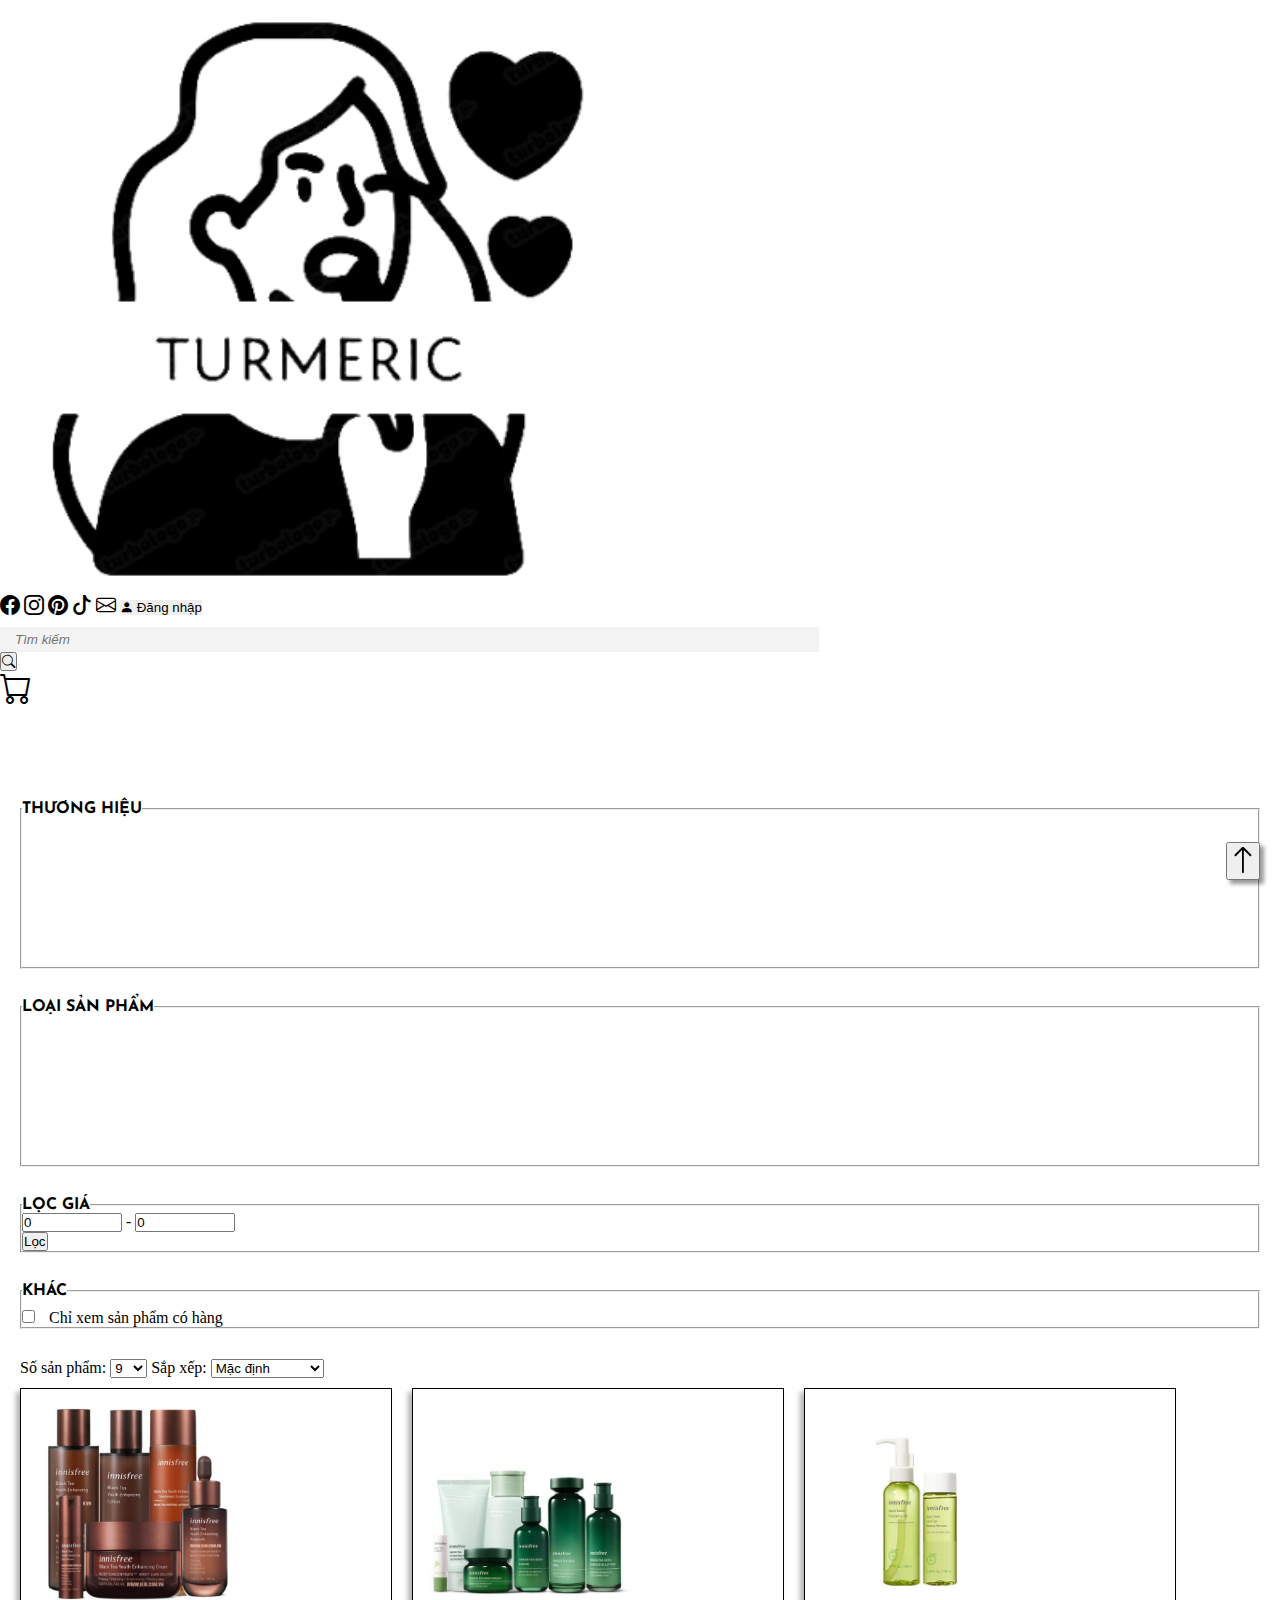
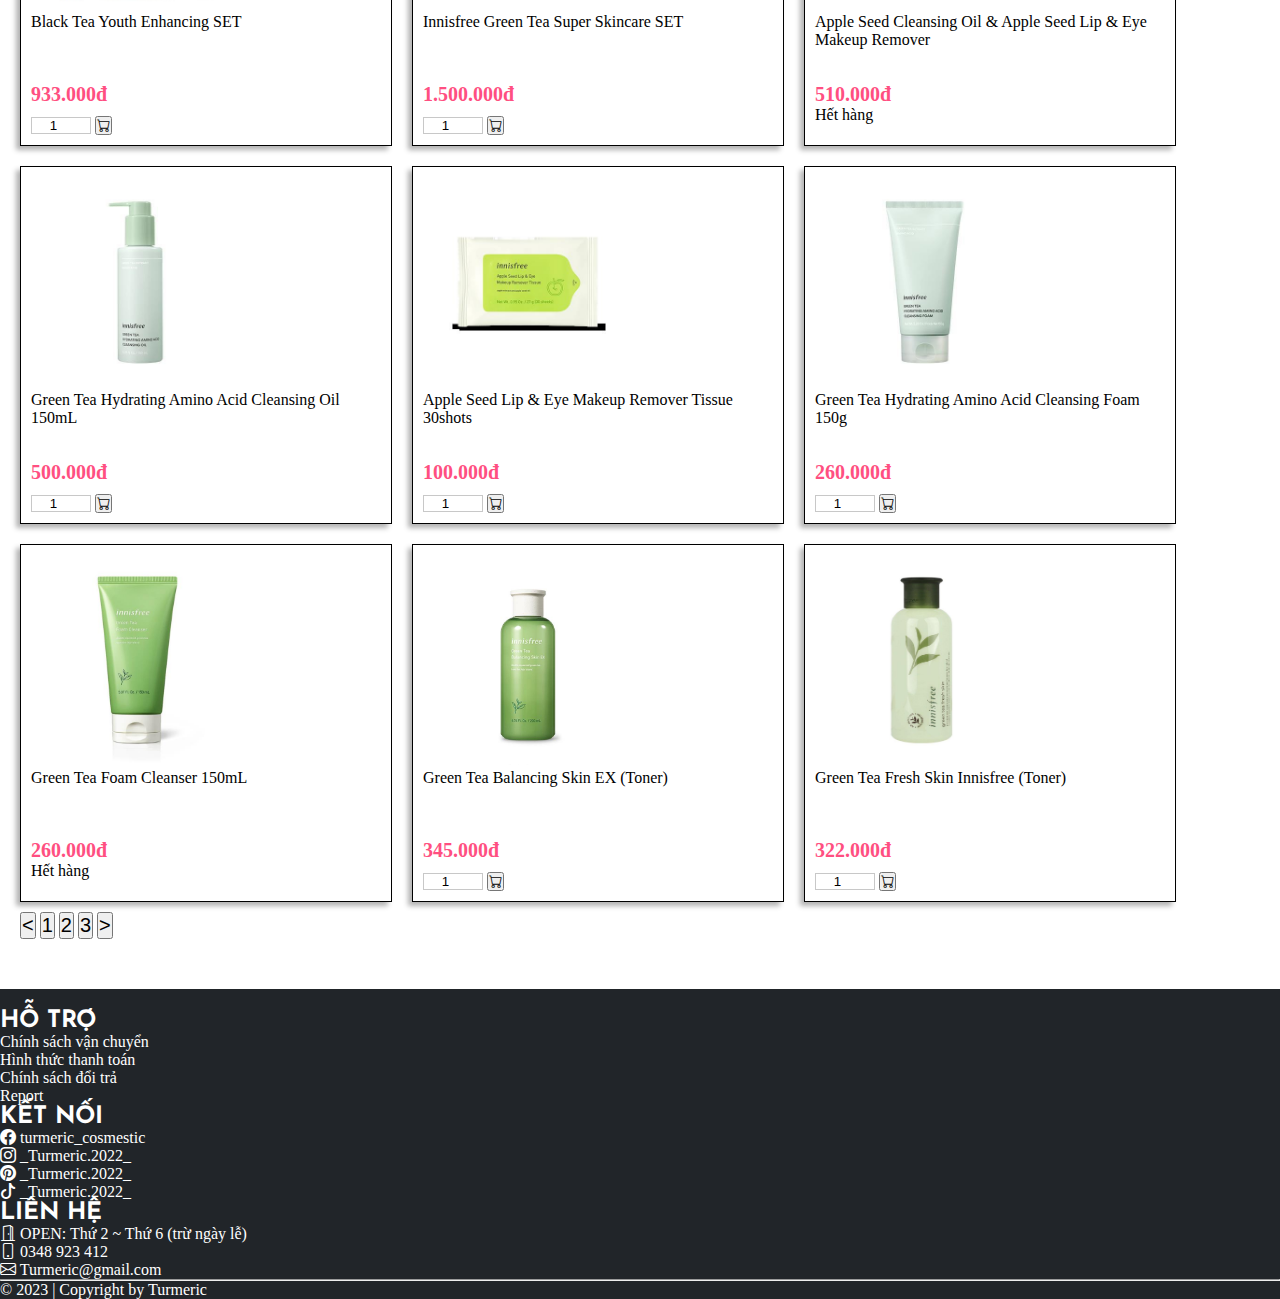
<file: san-pham.html>
<!DOCTYPE html>
<html lang="vi">
<head>
    <meta charset="UTF-8">
    <meta name="viewport" content="width=device-width, initial-scale=1.0">
    <title>Sản phẩm</title>
    <link rel="stylesheet" href="https://cdnjs.cloudflare.com/ajax/libs/font-awesome/4.7.0/css/font-awesome.min.css">
    
    <link href="https://cdn.jsdelivr.net/npm/bootstrap@5.3.2/dist/css/bootstrap.min.css" rel="stylesheet" integrity="sha384-T3c6CoIi6uLrA9TneNEoa7RxnatzjcDSCmG1MXxSR1GAsXEV/Dwwykc2MPK8M2HN" crossorigin="anonymous">    
    <script src="https://cdn.jsdelivr.net/npm/bootstrap@5.3.2/dist/js/bootstrap.bundle.min.js" integrity="sha384-C6RzsynM9kWDrMNeT87bh95OGNyZPhcTNXj1NW7RuBCsyN/o0jlpcV8Qyq46cDfL" crossorigin="anonymous"></script>
    
    <link rel="stylesheet" href="https://cdn.jsdelivr.net/npm/bootstrap-icons@1.11.2/font/bootstrap-icons.css">
    <link rel="preconnect" href="https://fonts.googleapis.com">
    <link rel="preconnect" href="https://fonts.gstatic.com" crossorigin>
    <link href="https://fonts.googleapis.com/css2?family=Josefin+Sans:ital@1&display=swap" rel="stylesheet">
    
    <link rel="stylesheet" href="./css/page.css">
    <link rel="stylesheet" href="./css/main.css">
    <link rel="stylesheet" href="./css/san-pham.css">
    <link rel="shortcut icon" href="./img/logo1.png" type="image/x-icon">
    
    <!-- FONT AWESOME -->
    <link rel="stylesheet" href="https://cdnjs.cloudflare.com/ajax/libs/font-awesome/6.4.2/css/all.min.css"
        integrity="sha512-z3gLpd7yknf1YoNbCzqRKc4qyor8gaKU1qmn+CShxbuBusANI9QpRohGBreCFkKxLhei6S9CQXFEbbKuqLg0DA=="
        crossorigin="anonymous" referrerpolicy="no-referrer" />
    <link rel="stylesheet" href="./css/login.css">

</head>
<body>
    <header class="mx-0 py-2"></header>
    <div class="row text-center nav-bar m-0 sticky-top" id="nav-bar"></div>

    <main class="san-pham">
        <div class="container">
            <div class="row">
                <div class="col-3">
                    <fieldset id="thuong-hieu">
                        <legend>Thương hiệu</legend>
                        <div id="listThuongHieu"></div>
                    </fieldset>
                    
                    <fieldset id="loai-san-pham">
                        <legend>Loại sản phẩm</legend>
                        <div id="listLoaiSP"></div>
                    </fieldset>

                    <fieldset>
                        <legend>Lọc giá</legend>
                        <input type="number" name="" id="price-min" min="0" step="1000" value="0" style="width: 100px;" onkeyup="checkKey(this, event);" onchange="checkValue(this)">
                        -
                        <input type="number" name="" id="price-max" min="0" step="1000" value="0" style="width: 100px;" onkeyup="checkKey(this, event);" onchange="checkValue(this)">
                        <br>
                        <button class="btn btn-success my-2" onclick="locGia()">Lọc</button>
                    </fieldset>

                    <fieldset>
                        <legend>Khác</legend>
                        <div class="input-group mb-3">
                            <input type="checkbox" id="check-co-hang" class="check" onclick="locCoHang()">
                            <label for="check-co-hang">Chỉ xem sản phẩm có hàng</label>
                        </div>
                    </fieldset>
                </div>

                <div class="col-9">
                    <div class="row">
                        <div class="col-6"></div>
                        <div class="col-6 text-end">
                            <label for="so-sp">Số sản phẩm:</label>
                            <select name="" id="so-sp" onchange="setPage(1, this.value)">
                                <option value="9">9</option>
                                <option value="18">18</option>
                                <option value="27">27</option>
                                <option value="36">36</option>
                            </select>

                            <label for="sap-xep">Sắp xếp:</label>
                            <select name="" id="sap-xep" onchange="sort(this.selectedIndex)">
                                <option value="mac-dinh">Mặc định</option>
                                <option value="tang-dan">Giá tăng dần</option>
                                <option value="giam-dan">Giá giảm dần</option>
                                <option value="a-z">Sắp xếp từ A-Z</option>
                                <option value="z-a">Sắp xếp từ Z-A</option>
                            </select>
                        </div>
                    </div>

                    <div class="danh-sach text-center">
                    </div>

                    <div id="page" class="page text-center pt-3"></div>
                </div>
            </div>
        </div>
    </main>
    
    <div class="modal modal-xl" id="productModal" tabindex="-1" role="dialog" aria-hidden="true"></div>

    <div class="alert alert-success py-1" role="alert"></div>
    <div class="alert alert-danger py-1" role="alert"></div>
    
    <footer></footer>
    <div id="loginModal"></div>
</body>

<script src="https://code.jquery.com/jquery-3.2.1.slim.min.js" integrity="sha384-KJ3o2DKtIkvYIK3UENzmM7KCkRr/rE9/Qpg6aAZGJwFDMVNA/GpGFF93hXpG5KkN" crossorigin="anonymous"></script>

<script src="./admin/js/accounts.js"></script>
<script src="./js/head-foot.js"></script>
<script src="./admin/js/products.js"></script>
<script src="./js/database.js"></script>
<script src="./js/product.js"></script>
<script src="./js/cart.js"></script>
</html>
</file>
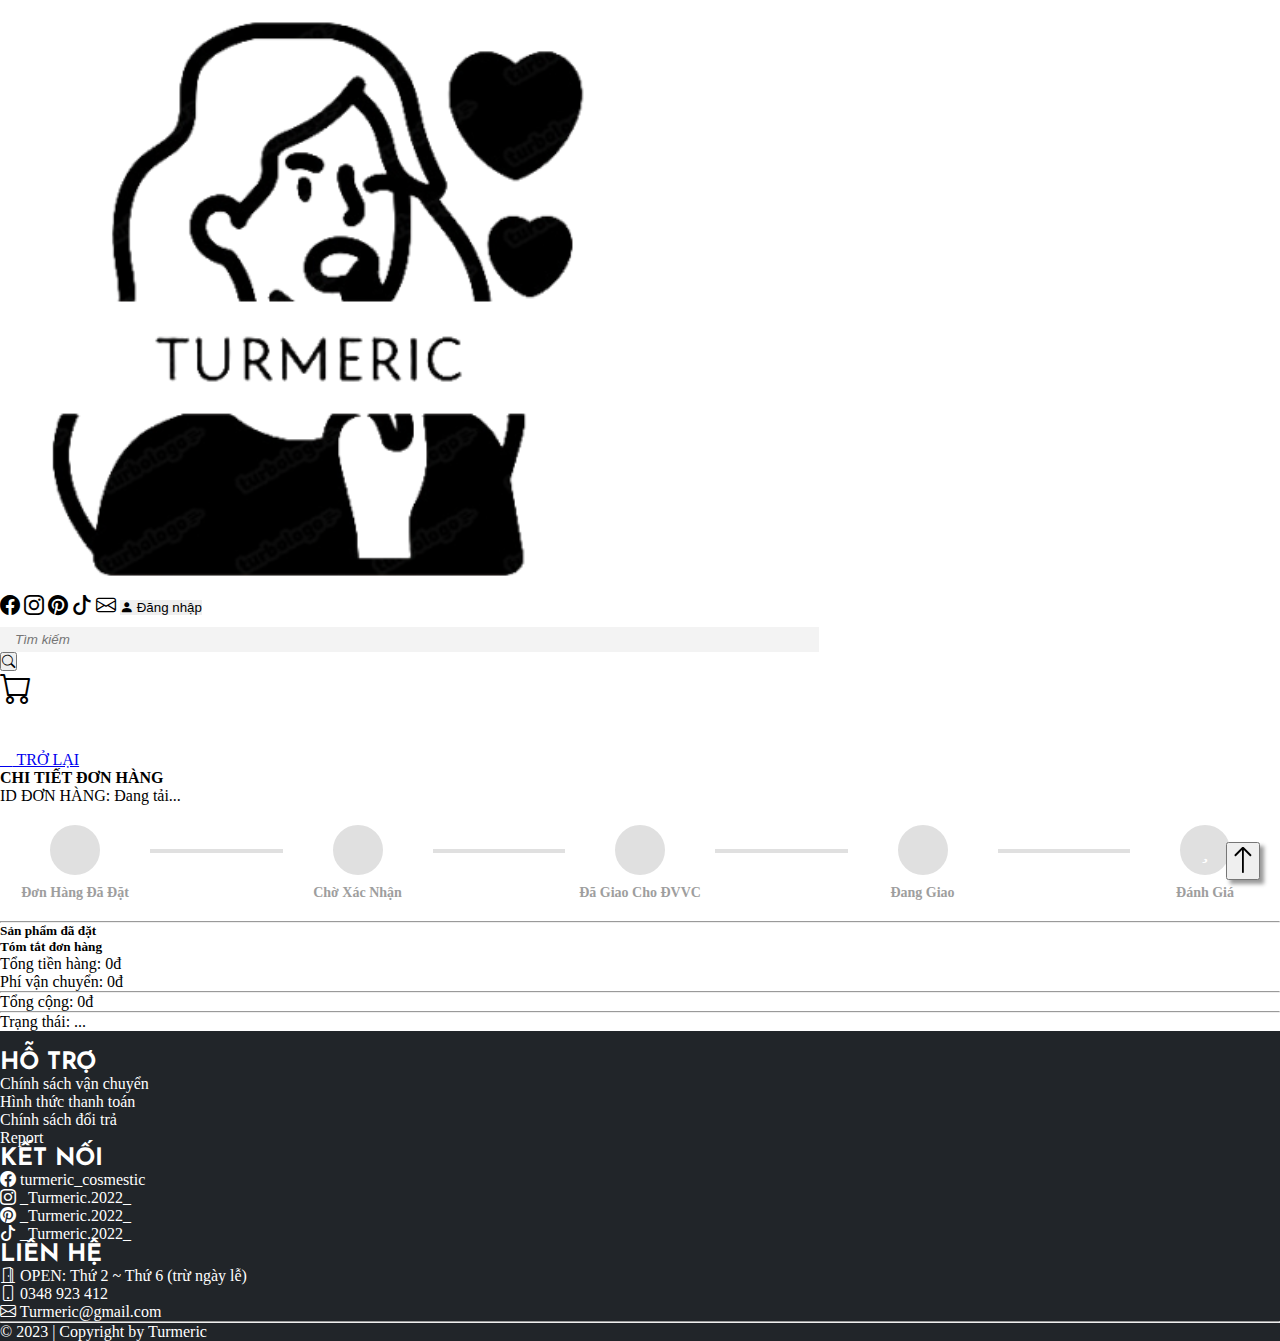
<file: TimeLineOrder.html>
<!DOCTYPE html>
<html lang="vi">
  <head>
    <meta charset="UTF-8" />
    <meta name="viewport" content="width=device-width, initial-scale=1.0" />
    <title>Chi tiết đơn hàng</title>

    <!-- Các link CSS chung (giống cart.html) -->
    <link
      rel="stylesheet"
      href="https://cdnjs.cloudflare.com/ajax/libs/font-awesome/4.7.0/css/font-awesome.min.css"
    />
    <link
      href="https://cdn.jsdelivr.net/npm/bootstrap@5.3.2/dist/css/bootstrap.min.css"
      rel="stylesheet"
      integrity="sha384-T3c6CoIi6uLrA9TneNEoa7RxnatzjcDSCmG1MXxSR1GAsXEV/Dwwykc2MPK8M2HN"
      crossorigin="anonymous"
    />
    <link
      rel="stylesheet"
      href="https://cdn.jsdelivr.net/npm/bootstrap-icons@1.11.2/font/bootstrap-icons.css"
    />
    <link rel="preconnect" href="https://fonts.googleapis.com" />
    <link rel="preconnect" href="https://fonts.gstatic.com" crossorigin />
    <link
      href="https://fonts.googleapis.com/css2?family=Josefin+Sans:ital@1&display=swap"
      rel="stylesheet"
    />
    <!-- Giả sử bạn có các file CSS chung này -->
    <link rel="stylesheet" href="./css/page.css" />
    <link rel="stylesheet" href="./css/main.css" />
    <link rel="stylesheet" href="./css/cart.css" />
    <link rel="shortcut icon" href="./img/logo1.png" type="image/x-icon" />

    <!-- FONT AWESOME 6 (Từ file cart.html của bạn) -->
    <link
      rel="stylesheet"
      href="https://cdnjs.cloudflare.com/ajax/libs/font-awesome/6.4.2/css/all.min.css"
      integrity="sha512-z3gLpd7yknf1YoNbCzqRKc4qyor8gaKU1qmn+CShxbuBusANI9QpRohGBreCFkKxLhei6S9CQXFEbbKuqLg0DA=="
      crossorigin="anonymous"
      referrerpolicy="no-referrer"
    />
    <link rel="stylesheet" href="./css/login.css" />

    <!-- *** CSS DÀNH RIÊNG CHO TRANG NÀY (File Mới) *** -->
    <link rel="stylesheet" href="./css/order-timeline.css" />
  </head>
  <body>
    <!-- Header và Navbar (Giống như cart.html) -->
    <header class="mx-0 py-2"></header>
    <div class="row text-center nav-bar m-0 sticky-top" id="nav-bar"></div>

    <!-- Nội dung chính của trang -->
    <div class="container my-5">
      <div class="card shadow-sm border-0 rounded-3">
        <div class="card-body p-4 p-md-5">
          <!-- Tiêu đề và ID đơn hàng -->
          <div
            class="d-flex flex-wrap justify-content-between align-items-center mb-4"
          >
            <a
              href="./order.html"
              class="btn btn-outline-secondary btn-sm mb-2 mb-md-0"
            >
              <i class="fa-solid fa-arrow-left me-1"></i> TRỞ LẠI
            </a>
            <h4 class="mb-0 text-success fw-bold">CHI TIẾT ĐƠN HÀNG</h4>
            <div class="fw-bold">
              ID ĐƠN HÀNG:
              <span class="text-danger" id="order-id-display">Đang tải...</span>
            </div>
          </div>

          <!-- THANH TIMELINE TRẠNG THÁI -->
          <div class="timeline-container">
            <!-- Bước 1: Đã Đặt -->
            <div class="timeline-step" data-status="Đơn Hàng Đã Đặt">
              <div class="timeline-icon">
                <i class="fa-solid fa-file-lines"></i>
              </div>
              <div class="timeline-label">Đơn Hàng Đã Đặt</div>
              <div class="timeline-time"></div>
            </div>

            <!-- Thanh nối -->
            <div class="timeline-connector"></div>

            <!-- Bước 2: Chờ Xác Nhận -->
            <div class="timeline-step" data-status="Chờ Xác Nhận">
              <div class="timeline-icon">
                <i class="fa-solid fa-wallet"></i>
              </div>
              <div class="timeline-label">Chờ Xác Nhận</div>
              <div class="timeline-time"></div>
            </div>

            <!-- Thanh nối -->
            <div class="timeline-connector"></div>

            <!-- Bước 3: Đã Giao Cho ĐVVC -->
            <div class="timeline-step" data-status="Đã Giao Cho ĐVVC">
              <div class="timeline-icon">
                <i class="fa-solid fa-truck-fast"></i>
              </div>
              <div class="timeline-label">Đã Giao Cho ĐVVC</div>
              <div class="timeline-time"></div>
            </div>

            <!-- Thanh nối -->
            <div class="timeline-connector"></div>

            <!-- Bước 4: Đang Giao -->
            <div class="timeline-step" data-status="Đang Giao">
              <div class="timeline-icon">
                <i class="fa-solid fa-box"></i>
              </div>
              <div class="timeline-label">Đang Giao</div>
              <div class="timeline-time"></div>
            </div>

            <!-- Thanh nối -->
            <div class="timeline-connector"></div>

            <!-- Bước 5: Đánh Giá -->
            <div class="timeline-step" data-status="Đánh Giá">
              <div class="timeline-icon">
                <i class="fa-solid fa-star"></i>
              </div>
              <div class="timeline-label">Đánh Giá</div>
              <div class="timeline-time"></div>
            </div>
          </div>
          <!-- KẾT THÚC TIMELINE -->

          <hr class="my-4" />

          <!-- Thông tin đơn hàng (Sản phẩm, Tổng tiền) -->
          <div class="row">
            <div class="col-lg-8">
              <h5 class="mb-3">Sản phẩm đã đặt</h5>
              <div id="order-products-list">
                <!-- JavaScript sẽ điền sản phẩm vào đây -->
              </div>
            </div>
            <div class="col-lg-4">
              <h5 class="mb-3">Tóm tắt đơn hàng</h5>
              <div class="card bg-light border-0 rounded-3 p-3">
                <div
                  class="d-flex justify-content-between mb-2"
                  id="order-summary-total"
                >
                  <span>Tổng tiền hàng:</span>
                  <span class="fw-bold">0đ</span>
                </div>
                <div
                  class="d-flex justify-content-between mb-2"
                  id="order-summary-shipping"
                >
                  <span>Phí vận chuyển:</span>
                  <span class="fw-bold">0đ</span>
                </div>
                <hr />
                <div
                  class="d-flex justify-content-between text-danger fw-bold fs-5"
                  id="order-summary-grand-total"
                >
                  <span>Tổng cộng:</span>
                  <span>0đ</span>
                </div>
                <hr />
                <div
                  class="d-flex justify-content-between"
                  id="order-summary-payment"
                >
                  <span>Trạng thái:</span>
                  <span class="fw-bold">...</span>
                </div>
              </div>
            </div>
          </div>
        </div>
      </div>
    </div>

    <!-- Footer và Modal (Giống như cart.html) -->
    <footer></footer>
    <div id="loginModal"></div>
  </body>

  <!-- Scripts (Giống như cart.html) -->
  <script
    src="https://code.jquery.com/jquery-3.2.1.slim.min.js"
    integrity="sha384-KJ3o2DKtIkvYIK3UENzmM7KCkRr/rE9/Qpg6aAZGJwFDMVNA/GpGFF93hXpG5KkN"
    crossorigin="anonymous"
  ></script>
  <script
    src="https://cdn.jsdelivr.net/npm/bootstrap@5.3.2/dist/js/bootstrap.min.js"
    integrity="sha384-BBtl+eGJRgqQAUMxJ7pMwbEyER4l1g+O15P+16Ep7Q9Q+zqX6gSbd85u4mG4QzX+"
    crossorigin="anonymous"
  ></script>

  <!-- *** CÁC SCRIPT CHUNG CỦA BẠN (QUAN TRỌNG) *** -->
  <script src="./admin/js/accounts.js"></script>
  <script src="./js/head-foot.js"></script>
  <script src="./admin/js/products.js"></script>
  <script src="./js/database.js"></script>
  <script src="./admin/js/orders.js"></script>
  <script src="./js/timeline-order.js"></script>
</html>
</file>
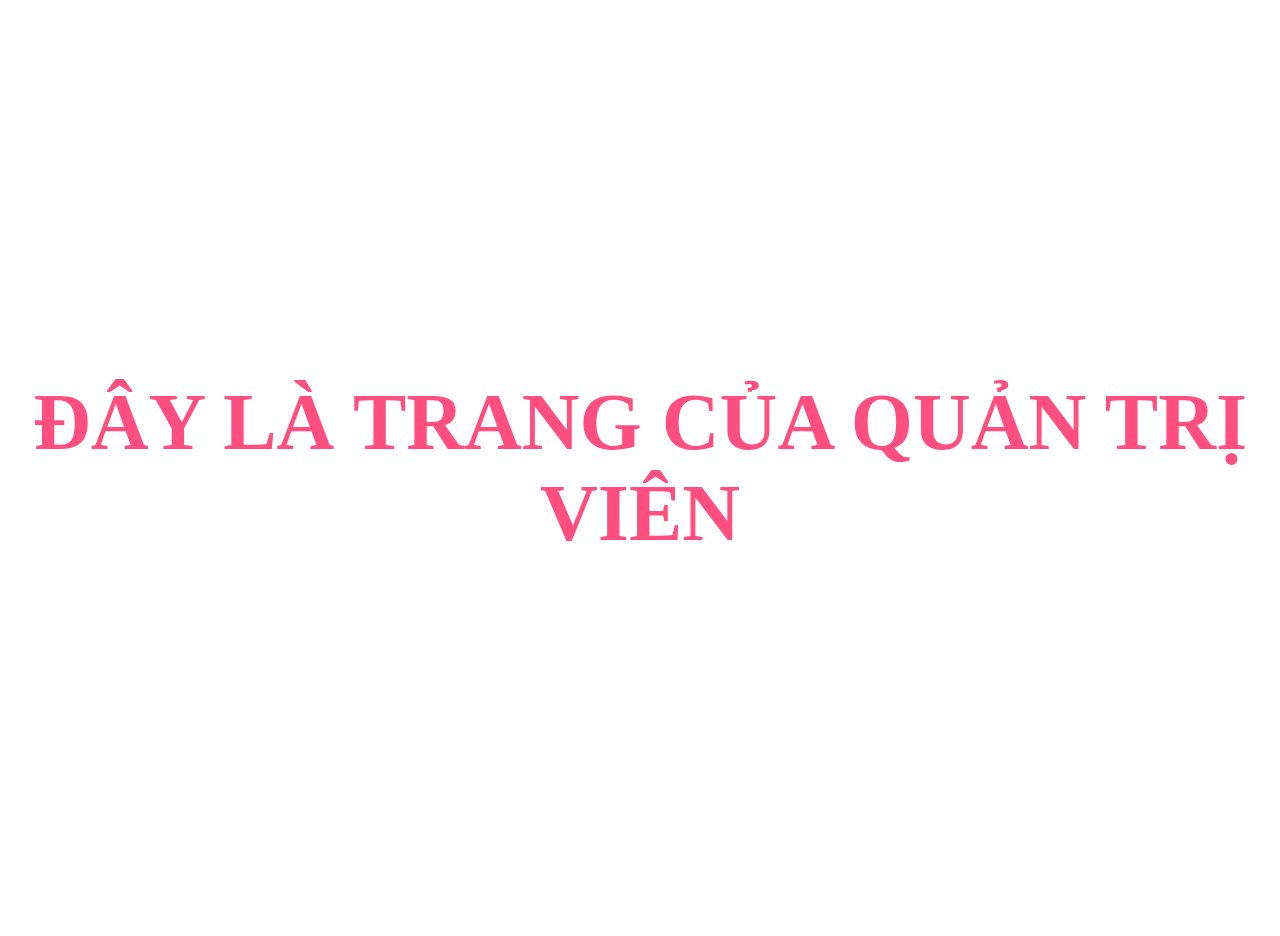
<file: admin/accounts.html>
<!DOCTYPE html>
<html lang="vi">
    <head>
        <meta charset="UTF-8">
        <meta name="viewport" content="width=device-width, initial-scale=1.0">
        <title>Quản lý tài khoản</title>
        <link rel="stylesheet" href="https://cdnjs.cloudflare.com/ajax/libs/font-awesome/4.7.0/css/font-awesome.min.css">
        <link href="https://cdn.jsdelivr.net/npm/bootstrap@5.3.2/dist/css/bootstrap.min.css" rel="stylesheet" integrity="sha384-T3c6CoIi6uLrA9TneNEoa7RxnatzjcDSCmG1MXxSR1GAsXEV/Dwwykc2MPK8M2HN" crossorigin="anonymous">
        <link rel="stylesheet" href="https://cdn.jsdelivr.net/npm/bootstrap-icons@1.11.2/font/bootstrap-icons.css">
        
        <link rel="preconnect" href="https://fonts.googleapis.com">
        <link rel="preconnect" href="https://fonts.gstatic.com" crossorigin>
        <link href="https://fonts.googleapis.com/css2?family=Barlow&family=Josefin+Sans&display=swap" rel="stylesheet">
        
        <link rel="stylesheet" href="./css/nav.css">
        <link rel="shortcut icon" href="./img/favicon.png" type="image/x-icon">
        <link rel="stylesheet" href="./css/invalid.css">
    </head>
    <body>
        <main class="row m-0">
            <section class="col left"></section>

            <section class="col right">
                <h1 class="text-center fw-bold my-3">QUẢN LÝ USER</h1>
                <table class="text-center table table-bordered table-hover m-2">
                    <thead>
                        <tr class="table-danger align-middle">
                            <th>Username</th>
                            <th>Password</th>
                            <th>Email</th>
                            <th>Ngày đăng kí</th>
                            <th></th>
                        </tr>
                    </thead>
                    <tbody id="user-list" class="align-middle">
                    </tbody>
                </table>
            </section>
        </main>
        
        <script src="./js/nav.js"></script>
        <script src="./js/login.js"></script>
        <script src="./js/accounts.js"></script>
    </body>
    
<script src="https://code.jquery.com/jquery-3.2.1.slim.min.js" integrity="sha384-KJ3o2DKtIkvYIK3UENzmM7KCkRr/rE9/Qpg6aAZGJwFDMVNA/GpGFF93hXpG5KkN" crossorigin="anonymous"></script>
<script src="https://cdn.jsdelivr.net/npm/bootstrap@5.3.2/dist/js/bootstrap.min.js" integrity="sha384-BBtl+eGJRgqQAUMxJ7pMwbEyER4l1g+O15P+16Ep7Q9Q+zqX6gSbd85u4mG4QzX+" crossorigin="anonymous"></script>

</html>
</file>
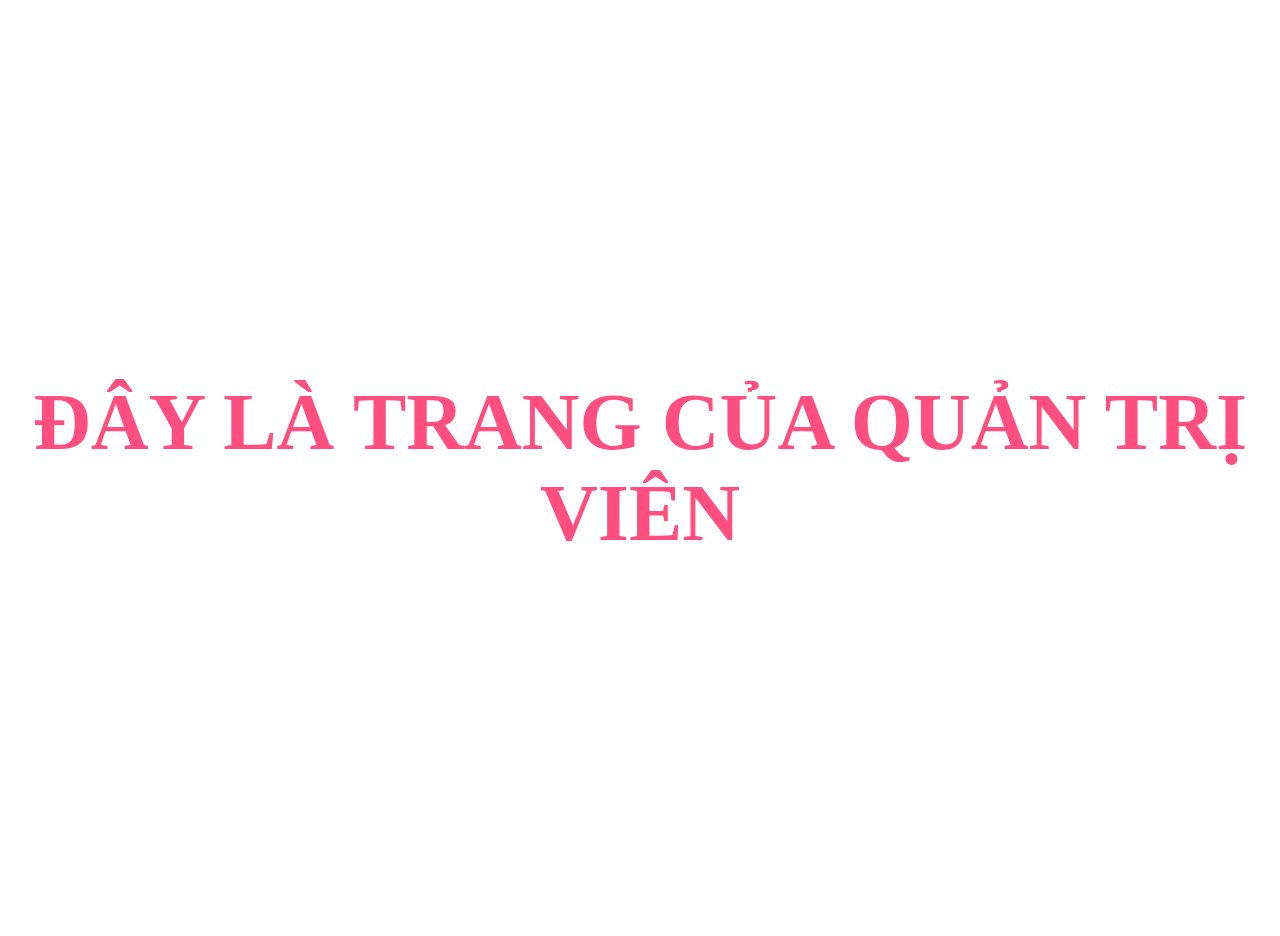
<file: admin/orders.html>
<!DOCTYPE html>
<html lang="vi">
    <head>
        <meta charset="UTF-8">
        <meta name="viewport" content="width=device-width, initial-scale=1.0">
        <title>Quản lý đơn hàng đã đặt</title>
        <link rel="stylesheet" href="https://cdnjs.cloudflare.com/ajax/libs/font-awesome/4.7.0/css/font-awesome.min.css">
        <link href="https://cdn.jsdelivr.net/npm/bootstrap@5.3.2/dist/css/bootstrap.min.css" rel="stylesheet" integrity="sha384-T3c6CoIi6uLrA9TneNEoa7RxnatzjcDSCmG1MXxSR1GAsXEV/Dwwykc2MPK8M2HN" crossorigin="anonymous">
        <link rel="stylesheet" href="https://cdn.jsdelivr.net/npm/bootstrap-icons@1.11.2/font/bootstrap-icons.css">
        <link rel="shortcut icon" href="./img/favicon.png" type="image/x-icon">
        
        
        <link rel="preconnect" href="https://fonts.googleapis.com">
        <link rel="preconnect" href="https://fonts.gstatic.com" crossorigin>
        <link href="https://fonts.googleapis.com/css2?family=Barlow&family=Josefin+Sans&display=swap" rel="stylesheet">
        <link rel="stylesheet" href="./css/nav.css">
        <link rel="stylesheet" href="./css/orders.css">
        <link rel="stylesheet" href="./css/invalid.css">

    </head>
    <body>
        <main class="row m-0">
            <section class="col left"></section>

            <section class="col right">
                <h1 class="text-center fw-bold my-3">QUẢN LÝ ĐƠN HÀNG</h1>
                <div class="row m-0">
                    <div class="col">
                    </div>
                    <div class="col">
                        <div class="input-group justify-content-end mb-2">
                            <input type="search" placeholder="Tìm kiếm" class="search" id="search">
                            <div class="input-group-append">
                                <button class="btn btn-warning search-button" onclick="searchOrderByUsername()">
                                    <i class="bi bi-search"></i>
                                </button>
                            </div>
                        </div>
                    </div>
                </div>

                <table class="text-center table table-bordered" style="vertical-align: middle;">
                    <thead style="font-size: 20px; vertical-align: middle">
                        <tr class="table-danger">
                            <th>Username</th>
                            <th>Hình ảnh</th>
                            <th>Tên sản phẩm</th>
                            <th>Giá</th>
                            <th>Thời gian đặt</th>
                            <th>Trạng thái</th>
                            <th></th>
                        </tr>
                    </thead>
                    <tbody id="order-ready">
                    </tbody>
                </table>
            </section>
        </main>
        <script src="https://code.jquery.com/jquery-3.2.1.slim.min.js" integrity="sha384-KJ3o2DKtIkvYIK3UENzmM7KCkRr/rE9/Qpg6aAZGJwFDMVNA/GpGFF93hXpG5KkN" crossorigin="anonymous"></script>
        <script src="https://cdn.jsdelivr.net/npm/bootstrap@5.3.2/dist/js/bootstrap.min.js" integrity="sha384-BBtl+eGJRgqQAUMxJ7pMwbEyER4l1g+O15P+16Ep7Q9Q+zqX6gSbd85u4mG4QzX+" crossorigin="anonymous"></script>
        <script src="./js/nav.js"></script>
        <script src="./js/login.js"></script>
        <script src="./js/orders.js"></script>
    </body>
</html>
</file>
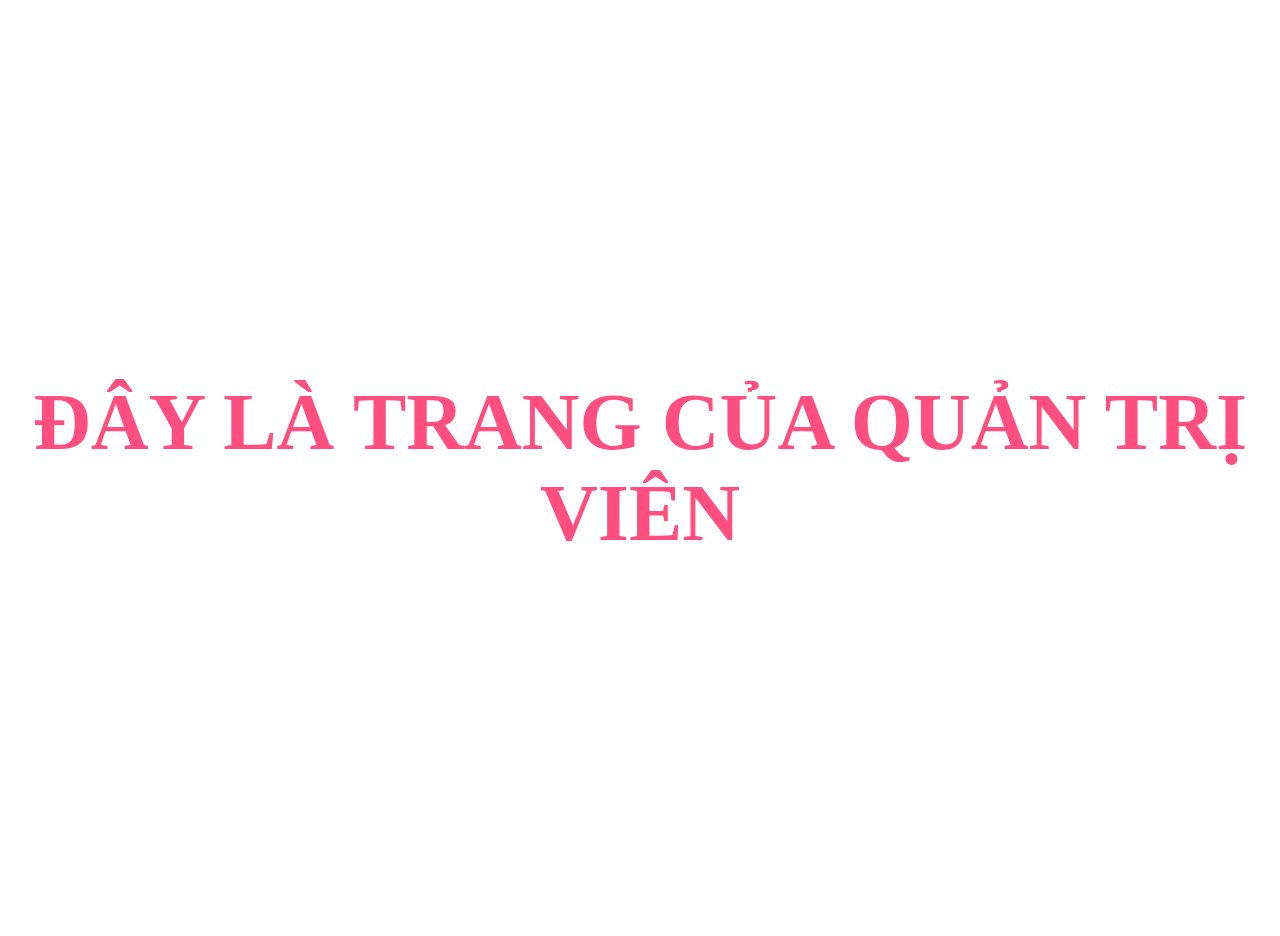
<file: admin/products.html>
<!DOCTYPE html>
<html lang="vi">
    <head>
        <meta charset="UTF-8">
        <meta name="viewport" content="width=device-width, initial-scale=1.0">
        <title>Quản lý sản phẩm</title>
        <link rel="stylesheet" href="https://cdnjs.cloudflare.com/ajax/libs/font-awesome/4.7.0/css/font-awesome.min.css">
        <link href="https://cdn.jsdelivr.net/npm/bootstrap@5.3.2/dist/css/bootstrap.min.css" rel="stylesheet" integrity="sha384-T3c6CoIi6uLrA9TneNEoa7RxnatzjcDSCmG1MXxSR1GAsXEV/Dwwykc2MPK8M2HN" crossorigin="anonymous">
        <link rel="stylesheet" href="https://cdn.jsdelivr.net/npm/bootstrap-icons@1.11.2/font/bootstrap-icons.css">
        
        <link rel="preconnect" href="https://fonts.googleapis.com">
        <link rel="preconnect" href="https://fonts.gstatic.com" crossorigin>
        <link href="https://fonts.googleapis.com/css2?family=Barlow&family=Josefin+Sans&display=swap" rel="stylesheet">
        
        <link rel="stylesheet" href="./css/nav.css">
        <link rel="stylesheet" href="./css/product.css">
        <link rel="shortcut icon" href="./img/favicon.png" type="image/x-icon">
        <link rel="stylesheet" href="./css/invalid.css">

    </head>
    <body>
        <main class="row m-0">
            <section class="col left"></section>

            <section class="col right">
                <h1 class="text-center fw-bold my-3">QUẢN LÝ SẢN PHẨM</h1>
                <div class="row m-2">
                    <div class="col-6 mb-2">
                        <button class="btn btn-success" onclick="location.reload()">Tải lại bảng</button>
                        <button class="btn btn-success" onclick="openForm('Thêm')">Thêm sản phẩm</button>
                    </div>
                    <div class="col-6">
                        <div class="input-group justify-content-end">
                            <input type="search" placeholder="Tìm kiếm" class="search" id="searchProduct">
                            <div class="input-group-append">
                                <button class="btn btn-warning search-button" onclick="searchProduct()">
                                    <i class="bi bi-search"></i>
                                </button>
                            </div>
                        </div>
                    </div>
                    <div class="col">
                        <table class="text-center table table-bordered table-hover">
                            <thead>
                                <tr class="table-danger align-middle">
                                    <th>ID</th>
                                    <th>Tên SP</th>
                                    <th>Loại SP</th>
                                    <th>Thương hiệu</th>
                                    <th>Giá</th>
                                    <th>Tồn kho</th>
                                    <th>Ảnh SP</th>
                                    <th></th>
                                </tr>
                            </thead>
                            <tbody id="product-list" class="align-middle">
                            </tbody>
                        </table>
                    </div>
                </div>
            </section>
        </main>
        
        <div class="modal modal-lg fade" id="productModal" data-bs-backdrop="static" tabindex="-1" aria-labelledby="exampleModalLabel" aria-hidden="true"></div>
        <div class="alert alert-success py-1" role="alert"></div>
        <div class="alert alert-danger py-1" role="alert">
            Đã có lỗi xảy ra.
        </div>

        <script src="./js/nav.js"></script>
        <script src="./js/login.js"></script>
        <script src="./js/products.js"></script>
    </body>
    
<script src="https://code.jquery.com/jquery-3.2.1.slim.min.js" integrity="sha384-KJ3o2DKtIkvYIK3UENzmM7KCkRr/rE9/Qpg6aAZGJwFDMVNA/GpGFF93hXpG5KkN" crossorigin="anonymous"></script>
<script src="https://cdn.jsdelivr.net/npm/bootstrap@5.3.2/dist/js/bootstrap.min.js" integrity="sha384-BBtl+eGJRgqQAUMxJ7pMwbEyER4l1g+O15P+16Ep7Q9Q+zqX6gSbd85u4mG4QzX+" crossorigin="anonymous"></script>

</html>
</file>
<file: css/page.css>
header {
    background-color: white;
}

.container {
    padding: 0;
}

img.logo {
    width: 48%;
}

.search {
    border: 0;
    width: 80%;
    background-color: rgb(243,243,243);
    padding: 5px 10px;
    padding-left: 15px;
    font-style: italic;
    outline: none;
}

.small-button * {
    transition: 0.15s;
    display: inline-block;
}

.input-group {
    width: 80%;
    height: 100%;
    padding-top: 10px;
}

.icon {
    font-size: 20px;
}

.text-end.align-items-center *:hover {
    transform: scale(1.1,1.1);
    cursor: pointer;
    transition: 0.15s;
}

#form_open {
    border: none;
}

#form_open *:hover {
    transform: none;
}

.nav-bar {
    background-color: var(--bs-gray-900);
}

.main-nav {
    display: grid;
    grid-template-columns: 1fr 1fr 1fr 1fr;
}

.main-nav * {
    margin: 0 20px;
    transition-duration: 0.15s;
    font-size: 18px;
    padding: 11px 0;
    text-decoration: none;
    color: white;
}

.main-nav *:hover {
    margin: 0;
    background-color: var(--bs-danger-bg-subtle);
    color: #212529;
    font-weight: bold;
}

.sticky-top {
    z-index: 20;
}

.userDetail {
    position: relative;
    z-index:50;
    display: inline-block;
}

.userDetail:hover {
    transform: none;
}
  
.dropdown-content {
    display: none;
    position: absolute;
    right: 0;
    background-color: white;
    border: 1px solid #212529;
    min-width: 170px;
    overflow: auto;
    z-index: 15;
    text-align: right;
    transform: none!important;
}

.dropdown-content:hover {
    transform: none!important;
}

.dropdown-content a {
    color: #212529;
    font-weight: normal;
    padding: 12px 16px;
    text-decoration: none;
    display: block;
    font-size: 15px;
    transition: 0.15s;
    transform: none!important;
}

.dropdown-content a:hover {
    color: #FF4F81;
    background-color: var(--bs-gray-200);
    font-weight: bold;
    transform: none!important;
    transition: 0.15s;
}

.show {
    display: block;
    transition: 0.15s;
}

footer {
    background-color: #212529;
    padding-top: 20px;
    color: white;
}

footer h2 {
    font-family: "Josefin Sans", sans-serif;
    font-weight: bold;
}

footer a, footer .highlight {
    color: white;
    text-decoration: none;
    transition: 0.15s;
    cursor: pointer;
}

footer a:hover, .highlight:hover {
    font-weight: bold;
    color: var(--bs-danger-bg-subtle);
}

.back-up {
    position: fixed;
    bottom: 20px;
    right: 20px;
    z-index: 1000;
    font-size: 30px;
    box-shadow: 4px 4px 4px rgba(0,0,0,0.4);
    font-weight: bold;
}
</file>
<file: css/main.css>
body {
    background-color: var(--bs-light);
}

.alert {
    display: none;
    position: fixed;
    top: 0px;
    left: 0px;
    right: 0px;
    font-size: 20px;
    z-index: 50;
}
</file>
<file: css/banner.css>
input,
textarea,
select,
button {
    outline: none;
}
input {
    line-height: normal;
}
label,
button {
    cursor: pointer;
}
a {
    text-decoration: none;
}
img {
    display: block;
    max-width: 100%;
}
main {
    font-family: "Poppins", sans-serif;
    font-size: 16px;
    line-height: 1;
}
.banner {
    max-width: 100%;
    margin: 25px auto;
    position: relative;
}
.banner:hover .banner-next {
    display: flex;
}
.banner:hover .banner-pre {
    display: flex;
}
.banner-next, .banner-pre {
    position: absolute;
    top: 50%;
    transform: translateY(-50%);
    width: 50px;
    height: 50px;
    border-radius: 100rem;
    justify-content: center;
    align-items: center;
    color: #999;
    background-color: white;
    box-shadow: rgba(100, 100, 111, 0.2) 0px 7px 29px 0px;
    cursor: pointer;
    font-size: 20px;
    z-index: 10;
    display:none;
    text-align: center;
}
.banner-next {
    right: 5px;
}
.banner-pre {
    left: 5px;
}

.banner-item:hover .banner-next {
    display: flex;
}

.banner-next:hover .banner-pre:hover {
    background-color: #ff99ff;
    transition: all 0.5s ease;
}

.banner-dots {
    position: absolute;
    left: 50%;
    transform: translateX(-50%);
    bottom: 25px;
    display: flex;
    justify-content: center;
    align-items: center;
    list-style: none;
    z-index: 10;
}

.banner-dots li {
    margin: 0 10px;
    width: 15px;
    height: 15px;
    border-radius: 100rem;
    background-color: white;
    cursor: pointer;
    transition: background-color 0.25s linear;
}

.banner-dots li.active {
    background-color: black;
}

.banner-wrapper {
    width: 100%;
    height: 600px;
    overflow: hidden;
    position: relative;
}

.banner-main {
    display: flex;
    position: relative;
    transition: transform 0.5s linear;
    height: 100%;
}

.banner-item {
    height: 100%;
    width: 100%;
    flex: 1 0 100%;
    user-select: none;
}

.banner-item img {
    width: 100%;
    height: 100%;
    object-fit: cover;
    border-radius: 10px;
}

.right-icon:before {
    content: '';
    width: 3px;
    position: absolute;
    transform: rotate(52deg);
    top: 22px;
    height: 12px;
    display: block;
    background-color: black;
}

.right-icon:after {
    content: '';
    width: 3px;
    position: absolute;
    transform: rotate(-230deg);
    top: 16px;
    height: 12px;
    display: block;
    background-color: black;
}

.left-icon:before {
    content: '';
    width: 3px;
    position: absolute;
    transform: rotate(-52deg);
    top: 22px;
    height: 12px;
    display: block;
    background-color: black;
}

.left-icon:after {
    content: '';
    width: 3px;
    position: absolute;
    transform: rotate(230deg);
    top: 16px;
    height: 12px;
    display: block;
    background-color: black;
}

@media only screen and (max-width: 1600px) {
    .banner-wrapper {
        height: 600px;
    }
}

@import url(https://fonts.googleapis.com/css?family=BenchNine:700);

.dmsp_wraper {
  display: flex;
  width: 100%;
  margin-bottom: 2px;
  /* height: 415px; */
}

.dmsp-left {
  flex: 0.97;
  height: 415px;
  margin-right: 20px;
  overflow: hidden;
}

.dmsp-left-img {
  width: 100%;
  height: 100%;
  transition: all .5s ease;
}

.dmsp-left-img:hover {
  transform: scale(1.3);
}

.dmsp-right {
  flex: 1;
  display: flex;
  height: 100%;
  height: 415px;
}

.dmsp-right-left {
  flex: 1;
  margin: 0 20px 0 0;
  overflow: hidden;
}

.dmsp-right-left-img {
  height: 100%;
  transition: all .5s ease;
}

.dmsp-right-left-img:hover {
  transform: scale(1.3);
}

.dmsp-right-right {
  flex: 1;
  overflow: hidden;
}

.dmsp-right-right-top-img {
  width: 100%;
  height: 100%;
  transition: all .5s ease;
}

.dmsp-right-right-top-img:hover {
  transform: scale(1.3);
}

/* danh muc thuong hieu */
.dmth-container {
  margin-top: 30px;
  margin-bottom: 30px;
}

.title-brand h3{
  font-family: 'Courier New', Courier, monospace;
  font-size: 3rem;
  font-weight: bold;
  margin-left: 2rem 0;
  margin-top: 50px;
  margin-bottom: 50px;
  text-align: center;
  color: #333;
  padding: 1rem;
  background: rgba(255, 51, 153, .05);
}



.dmth-grid-wrap {
  display: grid;
  /* grid-template-columns: auto auto auto; */
  grid-template-columns: 25% 25% 25% 25%;
}

.hmtd-item {
 margin: 10px;
 border-radius: 20px;
}

.dmth-item-img {
  border-radius: 20px;
  cursor: pointer;
}



.quynh-contrainer {
  height: 900px;
}

.quynh_bgr {
  position: relative;
}

.quynh_bgr_img {
  width: 100%;
  height: 600px;
}

.quynh-title {
  width: 100%;
  font-size: 80px;
  font-weight: bold;
  position: absolute;
  top: 50px;
  color: #333
}

.quynh_img_on {
  width: 500px;
  height: 600px;
  position: absolute;
  left: 300px;
  bottom: -200px;
}

.quynh_img_on-img {
  width: 100%;
  height: 100%;
  

}


.quynh_content {
  position: absolute;
  right: 100px;
  margin-top: 18px;
}


.quynh_content-title {
  font-size: 30px;
  color: plum;
  margin-bottom: 10px;
  font-family: 'Courier New', Courier, monospace;
}

.quynh_content-text {
  font-family: Cambria, Cochin, Georgia, Times, 'Times New Roman', serif;
  font-size: 20px;
  width: 500px;
  line-height: 25px;
  margin-bottom: 25px;
}

.quynh_content-btn {
  font-size: 20px;
}

.quynh_content-btn:hover {
  text-decoration: underline;
}
</file>
<file: css/san-pham.css>
.san-pham {
    margin: 50px 20px;
}

.danh-sach {
    display: flex;
    flex-wrap: wrap;
    column-gap: 20px;
}

.chi-tiet {
    margin: 10px 0;
    border: 1px solid black;
    padding: 10px;
    box-shadow: -4px 4px 5px rgba(0,0,0,0.3);
    background-color: white;
    cursor: pointer;
    transition-duration: 0.15s;
    width: 30%;
}

.chi-tiet:hover {
    transform: scale(1.03,1.03);
    box-shadow: none;
}

.hinh-san-pham img {
    width: 60%;
    aspect-ratio: 1/1;
}

.ten-san-pham {
    min-height: 70px;
}

.gia {
    font-size: 20px;
    font-weight: bold;
    color: #FF4F81;
}

fieldset {
    margin-bottom: 30px;
}

.check {
    margin-right: 10px;
}

legend {
    font-weight: bold;
    font-family: "Josefin Sans", sans-serif;
    text-transform: uppercase;
}

.amount, .amount-page, #amount-info {
    width: 60px;
    border: 1px solid rgb(200,200,200);
    text-align: center;
}

.page .btn {
    font-size: 20px;
    aspect-ratio: 1/1;
}

#productModal .modal-content {
    box-shadow: -4px 4px 5px rgba(0,0,0,0.3);
}

button.amount {
    width: 35px;
}

button.amount:hover {
    border: 1px solid rgb(200,200,200);
}

#listLoaiSP, #listThuongHieu {
    height: 150px;
    overflow: auto;
}

#listLoaiSP div, #listThuongHieu div {
    height: fit-content;
}
</file>
<file: css/login.css>
* {
  margin: 0;
  padding: 0;
  box-sizing: border-box;
}

.buttonLogin,
.buttonSignup,
.buttonForgot {
  padding: 6px 24px;
  border: 2px solid #fff;
  background: transparent;
  border-radius: 6px;
  cursor: pointer;
  color: white;
}

.buttonLogin:active,
.buttonSignup:active,
.buttonForgot:active {
  transform: scale(0.98);
}

/* FORM */
.blur-bg-overplay{
  position: fixed;
  top: 0;
  left: 0;
  z-index: 100;
  width: 100%;
  height: 100%;
  opacity: 0;
  pointer-events: none;
  backdrop-filter: blur(5px);
  -webkit-backdrop-filter: blur(5px);
  transition: .1s ease;
}

.show-popup.blur-bg-overplay{
  opacity: 1;
  pointer-events: auto;
}

.form_container {
  position: absolute;
  max-width: 320px;
  width: 100%;
  top: 50%;
  left: 50%;
  transform: translate(-50%, -50%) scale(1.2);
  background: #ffff;
  padding: 25px;
  border-radius: 12px;
  box-shadow: rgba(0, 0, 0, 0.1);
  opacity: 0;
  pointer-events: none;
  transition: .4s ease-out;
}

.show-popup .form_container{
  opacity: 1;
  pointer-events: auto;
  transform: translate(-50%, -50%) scale(1);
}

.signup_form {
  display: none;
}

.form_container.active .signup_form {
  display: block;
}

.form_container.active .login_form {
  display: none;
}
  
.forgot_form {
  display: none;
}

.form_container.pw .forgot_form {
  display: block;
}

.form_container.pw .login_form {
  display: none;
}

.form_close {
  position: absolute;
  top: 10px;
  right: 20px;
  color: #0b0217;
  font-size: 22px;
  opacity: 0.7;
  cursor: pointer;
}

.form_container h2 {
  font-size: 22px;
  color: #0b0217;
  text-align: center;
}

.input_box {
  position: relative;
  margin-top: 30px;
  width: 100%;
  height: 40px;
}

.input_box input {
  height: 100%;
  width: 100%;
  border: none;
  outline: none;
  padding: 0 30px;
  color: #333;
  transition: all 0.2s ease;
  border-bottom: 1.5px solid #aaaaaa;
}

.input_box input:focus {
  border-color: #7d2ae8;
}

.input_box i {
  position: absolute;
  top: 50%;
  transform: translateY(-50%);
  font-size: 20px;
  color: #707070;
}

.input_box input:focus ~ i.user,
.input_box input:focus ~ i.email,
.input_box input:focus ~ i.password {
  color: #7d2ae8;
}

.input_box i.user,
.input_box i.email,
.input_box i.password {
  left: 0;
  color: #707070;
}

.input_box i.pw_hide {
  right: 0;
  font-size: 18px;
  cursor: pointer;
}

.option_field {
  margin-top: 25px;
  display: flex;
  align-items: center;
  justify-content: space-between;
}

.form_container a {
  color: #7d2ae8;
  font-size: 12px;
  text-decoration: none;
}

.form_container a:hover {
  text-decoration: underline;
}

.checkbox {
  display: flex;
  column-gap: 8px;
  white-space: nowrap;
}

.checkbox input {
  accent-color: #7d2ae8;
}

.checkbox label {
  font-size: 12px;
  cursor: pointer;
  user-select: none;
  color: #0b0217;
}

.form_container .buttonLogin,
.form_container .buttonSignup ,
.form_container .buttonForgot {
  background: #7d2ae8;
  margin-top: 20px;
  width: 100%;
  padding: 10px 0;
  border-radius: 10px;
}

.login_signup {
  font-size: 12px;
  text-align: center;
  margin-top: 15px;
}

.carousel-inner .carousel-item img {
  background-size: cover;
  background-position: center;
}

.forgot_login_signup {
  display: flex;
  justify-content: space-between;
  margin-top: 14px;
}

.error-message {
  font-size: 10px;
  color: red;
}

.blur-bg-info {
  display: none;
  position: fixed;
  top: 0; left: 0;
  width: 100%; height: 100%;
  background: rgba(0,0,0,0.4);
  justify-content: center; align-items: center;
  z-index: 9999;
  backdrop-filter: blur(3px);
}
.blur-bg-info.show-popup {
  display: flex;
}
.form_container_info {
  position: relative;
  background: #ffffff;
  border-radius: 16px;
  padding: 30px 35px;
  width: 420px;
  box-shadow: 0 8px 25px rgba(0, 0, 0, 0.15);
  font-family: 'Segoe UI', Tahoma, sans-serif;
  animation: popup 0.3s ease;

}

.form_container_info h2 {
  text-align: center;
  font-size: 22px;
  font-weight: 600;
  color: #333;
  margin-bottom: 25px;
}

.form_close_info {
  position: absolute;
  top: 12px;
  right: 15px;
  font-size: 20px;
  color: #555;
  cursor: pointer;
  background: #f1f1f1;
  border-radius: 50%;
  width: 32px;
  height: 32px;
  display: flex;
  justify-content: center;
  align-items: center;
  transition: all 0.3s ease;
}
.form_close_info:hover {
  background: #ff4d4d;
  color: white;
  transform: rotate(90deg);
}

.info_box {
    display: flex;
    align-items: center; /* căn giữa theo chiều dọc */
    gap: 10px;           /* khoảng cách giữa label và input */
    margin-bottom: 15px;
}

.info_box label {
    width: 120px; /* Chiều rộng cố định cho label */
    font-weight: 500;
    color: #444;

}

.info_box input{
  flex: 1;
  padding: 8px 10px;
  border: 2px solid #ccc;
  border-radius: 6px;
  outline: none;
  transition: all 0.3s ease;
  background-color: #f9f9f9;

}

.info_box input:focus {
  border-color: #4CAF50;
  background-color: #fff;
  box-shadow: 0 0 6px rgba(76, 175, 80, 0.3);
}


.password-box {
    position: relative;
    display: flex;
    align-items: center;
    flex: 1;
}

.password-box input {
    width: 100%;
    padding-right: 35px; /* chừa chỗ cho icon */
    box-sizing: border-box;
}

.password-box i {
    position: absolute;
    right: 10px;
    cursor: pointer;
    color: #777;
    transition: color 0.3s;

}

.password-box i:hover {
  color: #4CAF50;
}


.buttonSubmit {
  display: block;
  width: 100%;
  background-color: #4CAF50;
  color: white;
  padding: 10px;
  border: none;
  border-radius: 8px;
  font-size: 16px;
  font-weight: 500;
  cursor: pointer;
  transition: all 0.3s ease;
  box-shadow: 0 4px 10px rgba(0, 0, 0, 0.1);
}

.buttonSubmit:hover {
    background-color: #45a049; /* đổi màu khi hover */
    transform: translateY(-2px); /* nhấc nhẹ khi hover */
    box-shadow: 0 6px 8px rgba(0,0,0,0.15); /* tăng bóng */
}
</file>
<file: css/blog.css>
*{
    margin: 0;
    padding: 0;
    box-sizing: border-box;
}

.article * {
    display : inline-block;
    
}

.article{
    display: flex;
    /*margin-bottom: 30px;*/
}

.image-container {
    width: 36%;
    max-width: 100%;
    height: 100%;
}

.content {
    margin-top: 10px;
    width: 56.6666%;
   /* padding: 10px;*/
    box-sizing: border-box;
}
.content *{
    display: block;
}

.modal-body {
    text-align: left;
}

/* .btnprev{
    left: -100px;
}

.btnnext{
    right: -100px;
}   */

.blog-content {
    text-align: center;
    font-family:'Dancing Script', sans-serif;
    background-color: white;
} 

.blog-content h1{
    font-size: 80px;
    color:black;
}

.blog-content1{
    background-color: rgb(250, 224, 243);
    padding: 10px;
    margin: 30px;
    display: flex;
    justify-content: space-between;
}

.content-blog-content1{
    width: 60%;/* Đặt chiều rộng của phần nội dung */

}

.content-blog-content1 h3{
    font-size: 40px;
    font-weight: bold; 
}

.content-blog-content1 p{
    padding: 10px;
    font-size: 25px; 
}

.blog-content1 img{
    width: 20%; /* Đặt chiều rộng của container hình ảnh */
}

#carouselArticle {
    padding: 0 100px;
}

.content2 {
    width: 100%;
    position: relative;
    display: flex;
    justify-content: center;
    align-items: center;
}

.content2-img {
    width: 100%;
    display: flex;
    justify-content: center;
    column-gap: 0;
}

.content2-img .col img {
    width: 100%;
    aspect-ratio: 1/1;
    object-fit: cover;
}

.content2 .overlay {
    position: absolute;
    top: 0;
    left: 0;
    width: 100%;
    height: 100%;
    background-color: rgba(0,0,0,0.5);
}

.text{
    position: absolute;
    top: auto;
    color: white;
    text-align: center;
    font-family:'Dancing Script', sans-serif;
    font-size: 70px;
    font-weight: bold;
}

.text p {
    text-shadow: 0 0 4px pink;
}

.text .btn{
    border: 1px solid white;
    color: white;
    font-size: 30px;
}

.text .btn:hover{
    background-color: white;
    color: black;
}

.text .btn a{
    color: inherit;
    text-decoration: none;
}

.modal-xl{
    --bs-modal-width: 1500px;
}

.modal-title{
    font-size: 50px;
    font-family:'Dancing Script', sans-serif;
}

.noiDung{
    font-family: 'Cormorant Garamond', serif;
}
</file>
<file: css/aboutus.css>
*{
    margin: 0;
    padding: 0;
    box-sizing: border-box;
}



.page-header {
    height: 20rem;
    width: 100%;
    padding:50px;
    text-align: center;
    background-image: url("../img/aboutus/banner_6.jpg");
    background-size: cover;
    background-repeat: no-repeat;
    background-position: center;
    opacity: 0.9;
}


.page-header h1{
    font-weight: bold;
    font-size: 150px;
    display: inline;
    color: black;
    margin-top: 3rem;
    font-family: 'dancing script', 'Times New Roman', Times, serif;

}

/* /////////////////////////////phần nội dung /////////////////////////// */

/* /////////////////////////////Part 1 - Chia 1 hàng và 2 cột/////////////////// */
#part-1{
    margin-top: 20px;
    background-color: white;
    width: 100%;
    height: 45rem;
    
}

/* ////////////////////////////Cột 1/////////////////////////// */
#col-1{
    padding: 35px;
    width: 50%;
    height: 45rem;
    float: left;
    border-radius: 20px 20px;
    
}



#img1{
    
   
    width: 37rem;
	height: 30rem;
    
    
}
#img2,#img3,#img4
{
    margin-top: 10px;
    margin-left: 10px;
    width:  180px;
	height: 180px;
    
}

/* ///////////////////////////Cột 2////////////////////////////////// */
#col-2{
    background-color: white;
    width: 50%;
    height: 45rem;
    float: right;
    padding: 1rem;
    
}

.inner-text 
{   
    background-color: white;
    height: 50%;
    justify-content: space-between;
    text-align: justify;
    padding: 20px;
    font-size: 20px;
    
 
}
.inner-text h1{
    background-color: lightpink;
    text-align: center;
    padding: 20px;
   font-size: 40px;
    border-radius: 40px 40px;
    box-shadow: 5px 5px 5px gray;
}


.inner-list h1{
    background-color: lightpink;
    text-align: center;
    padding: 20px;
    font-size: 40px;
    border-radius: 40px 40px;
    box-shadow: 5px 5px 5px gray;
}

.inner-list {
    margin-top: 10px;
    height: 50%;
    padding: 5px;
    background-color: white;
    
}

.inner-list ul p{
   margin-top: 5px;
    float: left;
    font-size: 20px;

}

.inner-list i{
    color: deeppink;
}

/* /////////////////////////////Part 2/////////////////// */
.part-2{
    padding: 20px;

    width: 100%;
    height: 30rem;
    display: flex;
 
    justify-content: space-between;
    background-image: url(../img/aboutus/img5.jpg);
    background-size: cover;
    opacity: 0.8;
   
   
}
/* ////// nội dung phần slide-1///////////////////// */



  .container .left1 {
    text-align: center;
    background-color: white;
    font-size: 20px;
    width: 25%;
    padding: 20px;
    margin-left: 10px;
    border-radius: 40px 40px;
    box-shadow: 5px 5px 5px gray;
  }



  .container .mid1 {
    font-size: 20px;
    text-align: center;
    width: 25%;
    padding: 20px;
    background-color: white;
    border-radius: 40px 40px;
    box-shadow: 5px 5px 5px gray;
    
  }

  .container .right1 {
    font-size: 20px;
    text-align: center;
    width: 25%;
    padding: 20px;
    background-color: white;
    border-radius: 40px 40px;
    box-shadow: 5px 5px 5px gray;
  } 

  .container h3{
    color: black;
   

  }

  /* /////////////////////////////Part 3 /////////////////// */
.part-3{
    padding: 40px;
    height: 30rem;
    display: block;
    
    background-image: url(../img/aboutus/banner_5.jpg);
    background-repeat: no-repeat;
    background-position: right top;
    
}

.part-3 h1{
    background-color: lightpink;
    width: 50%;
    padding: 10px;
    font-size: 40px;
  text-align: center;
  border-radius: 40px 40px;
  box-shadow: 5px 5px 5px gray;
   
}

.part-3 p {
    background-color: white;
    width: 50%;
    padding: 10px;
    margin-top: 20px;
    font-size: 20px;
    justify-content: left;
    border-radius: 40px 40px;
    box-shadow: 5px 5px 5px gray;
}

  /* /////////////////////////////Part 4 /////////////////// */
  .part-4{
    padding: 10px;
    background-color: white;
    height: 30rem;
    background-image: url(../img/aboutus/img5.jpg);
    background-size: cover;
    
}

.part-4 .col-3{


border-radius: 40px 40px;
width: 50%;
   float: left;
   text-align: center;
   padding: 10px;
   
}

#img5,#img6,#img7,#img8,#img9,#img10
{
    
    padding: 10px;
    width:  185px;
	height: 185px;
    
}

.brand * {
    transition: 0.15s;
}

.brand *:hover
{
    
    cursor: pointer;
    transform: scale(1.1);
    
}


.part-4 .col-4 {

 
    width: 50%;
    float: right;
   padding: 10px;
   height: 28rem;
    
   
   
}

.col-4 h1,.col-3 h1{
    text-align: center;
    color: black;
    border-radius: 40px 40px;
    
   
}

.col-4 .container-quotes{
    text-align: center;
    padding: 30px;
    
    background-color: white;
    margin-top: 30px;
    border-radius: 40px 40px;

   
}
.col-4 .container-quotes .quotes{
    font-size: 30px;
    font-style: italic;

}

.col-4 .container-quotes .author{
    font-size: 26px;
   

}
</file>
<file: css/cart.css>
.available, .cart-list, .cart-action {
    display: none;
}
</file>
<file: css/order-timeline.css>
/* Style cho Timeline */
.timeline-container {
  display: flex; /* Quan trọng: Đặt các bước nằm ngang */
  align-items: flex-start;
  justify-content: space-between;
  padding: 20px 0;
  overflow-x: auto; /* Cho phép cuộn ngang trên màn hình nhỏ */
}

.timeline-step {
  display: flex;
  flex-direction: column;
  align-items: center;
  text-align: center;
  width: 150px; /* Đặt chiều rộng cố định cho mỗi bước */
  flex-shrink: 0; /* Ngăn các bước bị co lại */
  position: relative;
}

.timeline-icon {
  width: 50px;
  height: 50px;
  border-radius: 50%;
  background-color: #e0e0e0; /* Màu xám mặc định */
  border: 2px solid #e0e0e0;
  color: white;
  display: flex;
  align-items: center;
  justify-content: center;
  font-size: 24px;
  transition: all 0.3s ease;
}

.timeline-label {
  margin-top: 10px;
  font-weight: 600;
  color: #9e9e9e; /* Màu chữ xám mặc định */
  font-size: 14px;
  transition: all 0.3s ease;
}

.timeline-time {
  font-size: 12px;
  color: #757575;
}

/* Thanh nối (line) giữa các bước */
.timeline-connector {
  flex-grow: 1; /* Quan trọng: Lấp đầy khoảng trống giữa các bước */
  height: 4px;
  background-color: #e0e0e0; /* Màu xám mặc định */
  margin-top: 24px; /* Căn chỉnh với tâm của icon */
  min-width: 50px; /* Độ rộng tối thiểu của thanh nối */
  transition: all 0.3s ease;
}

/* --- TRẠNG THÁI --- */

/* Trạng thái 'Hoàn thành' (completed) - Đã qua bước này */
.timeline-step.completed .timeline-icon {
  background-color: #28a745; /* Màu xanh lá */
  border-color: #28a745;
}

.timeline-step.completed .timeline-label {
  color: #212529; /* Màu chữ đen */
}

/* Tô màu thanh nối NẰM SAU bước 'completed' */
.timeline-step.completed + .timeline-connector {
  background-color: #28a745; /* Màu xanh lá */
}

/* Trạng thái 'Đang hoạt động' (active) - Bước hiện tại */
.timeline-step.active .timeline-icon {
  background-color: #28a745;
  border-color: #28a745;
  box-shadow: 0 0 10px rgba(40, 167, 69, 0.5); /* Hiệu ứng phát sáng */
}

.timeline-step.active .timeline-label {
  color: #28a745; /* Màu xanh lá */
  font-weight: 700;
}

/* CSS cho phần chi tiết sản phẩm */
.order-product-item {
  display: flex;
  align-items: center;
  padding: 10px;
  border-bottom: 1px solid #eee;
}
.order-product-item img {
  width: 80px;
  height: 80px;
  object-fit: cover;
  border-radius: 8px;
  margin-right: 15px;
}
.order-product-info {
  flex-grow: 1;
}
.order-product-price {
  font-weight: 600;
  color: #d0021b;
}
</file>
<file: admin/css/nav.css>
html, body, main {
  height: 100%;
  width: 100%;
}

.left {
  padding: 0;
  flex: 0.16;
  background-color: #212529;
  
}

.nav-list {
  display: inline-block;
  background-color: #212529;
  position: sticky;
  top: 0;
}

.left .btn {
  width: 80%;
  transition: 0.3s;
  color: white;
  border-radius: 0;
  text-align: left;
  font-size: 17px;
  font-family: "Barlow";
}

.table {
  cursor: pointer;
}
</file>
<file: admin/css/invalid.css>
body {
  display: none;
}

.admin-error {
  width: 100%;
  height: 100%;
  display: flex;
  text-align: center;
  justify-content: center;
  align-items: center;
  font-size: 80px;
  font-weight: bold;
  background-color: white;
  color: #FF4F81
}
</file>
<file: admin/css/orders.css>
.disable {
  cursor: not-allowed!important;
  opacity: 0.3;
}
</file>
<file: admin/css/product.css>
.search {
  border: 0;
  width: 80%;
  background-color: rgb(243,243,243);
  padding: 5px 10px;
  padding-left: 15px;
  font-style: italic;
  outline: 1px solid rgb(150,150,150);
  border-radius: 10px 10px;
}

.search-button {
  border-radius: 0 10px 10px 0;
}

h1 {
  font-family: "Josefin Sans", 'Times New Roman', Times, serif;
}

.error {
  font-size: 13px;
  color: red;
  font-weight: bold;
}

.alert {
    display: none;
    position: fixed;
    top: 0px;
    left: 0px;
    right: 0px;
    z-index: 10;
}
</file>
